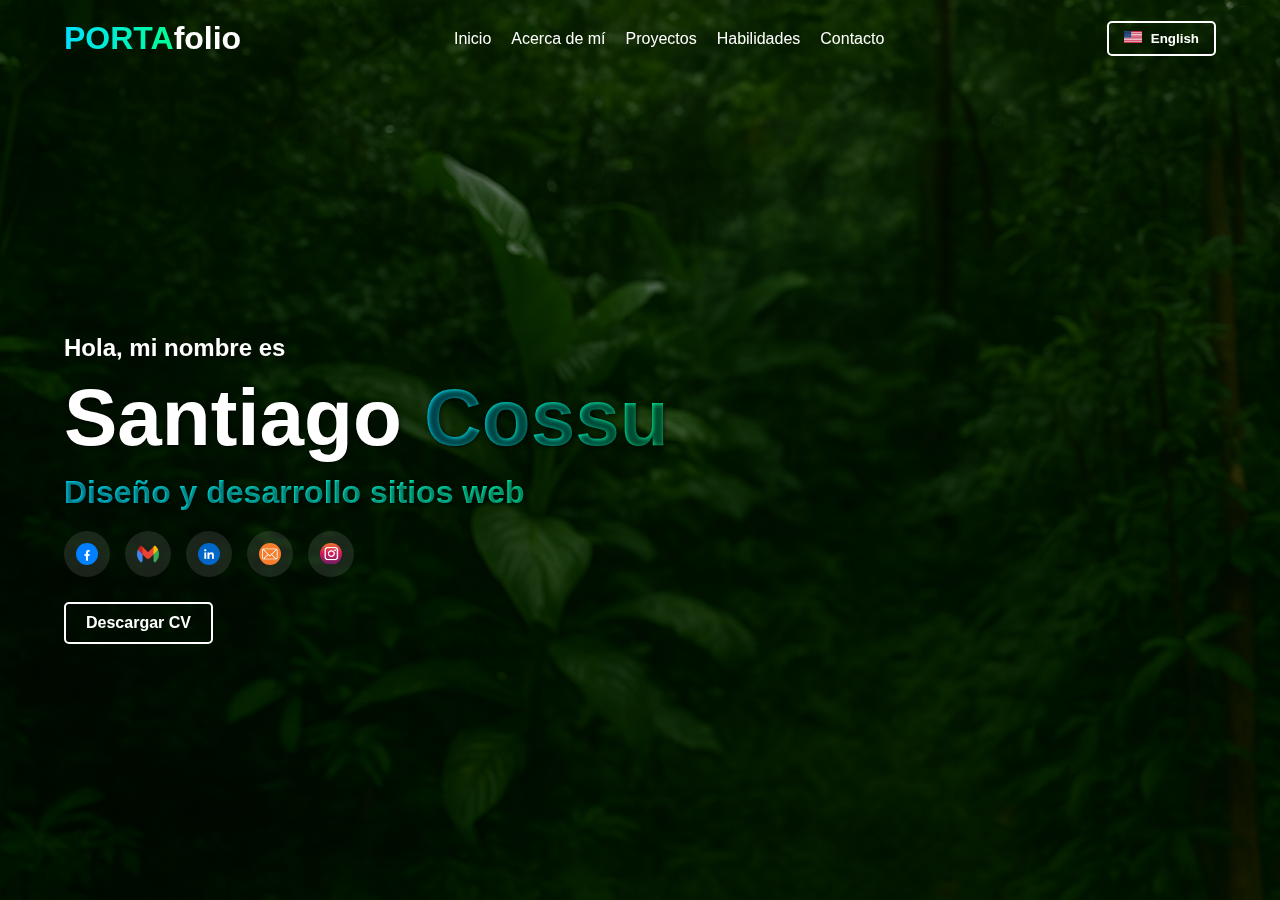
<file: index.html>
<!-- 
Copyright © 2025 Santiago Cossu (SantiagoF2-cyber)
This work is licensed under CC BY-NC-ND 4.0.
Do not copy, modify or use without permission.
Full license: https://creativecommons.org/licenses/by-nc-nd/4.0/
-->
<!DOCTYPE html>
<html lang="es">
  <head>
    <meta charset="UTF-8" />
    <meta name="viewport" content="width=device-width, initial-scale=1.0" />
    <meta name="description" content="Portafolio web de Santiago Cossu: diseño y desarrollo de sitios web modernos y responsivos.">
    <title>PORTAfolio</title>
    <link rel="icon" href="imagenes/1-favicon.png" type="image/png" />
    <link rel="icon" href="imagenes/LOGO.png" />
    <link rel="stylesheet" href="style.css" />
    <link
      rel="stylesheet"
      href="https://cdnjs.cloudflare.com/ajax/libs/font-awesome/6.5.0/css/all.min.css"
    />
    <script src="script.js" defer></script>
  </head>
  <body class="fondo">
    <div class="overlay-bg"></div>
    <header class="hero">
      <nav>
        <h2 class="logo"><span class="blue">PORTA</span>folio</h2>
        <ul>
          <li><a href="index.html">Inicio</a></li>
          <li><a href="acercademi.html">Acerca de mí</a></li>
          <li><a href="proyectos.html">Proyectos</a></li>
          <li><a href="habilidades.html">Habilidades</a></li>
          <li><a href="contacto.html">Contacto</a></li>
        </ul>
        <div class="top-buttons">
          <button class="idioma-btn" id="es-btn" style="display: none">
            <img
              src="imagenes/es.png"
              alt="Español"
              style="width: 18px; height: 12px; margin-right: 5px"
            />
            Español
          </button>
          <button class="idioma-btn" id="en-btn" style="display: none">
            <img
              src="imagenes/en.png"
              alt="English"
              style="width: 18px; height: 12px; margin-right: 5px"
            />
            English
          </button>
        </div>
      </nav>
      <div class="hero-content">
        <div class="text">
          <h4>Hola, mi nombre es</h4>
          <h1>Santiago <span class="blue">Cossu</span></h1>
          <h3>Diseño y desarrollo sitios web</h3>

          <div class="social">
            <a href="#"><img src="imagenes/facebook.png" alt="Facebook" /></a>
            <a href="#"><img src="imagenes/gmail.png" alt="Gmail" /></a>
            <a href="#"><img src="imagenes/linkedin.png" alt="LinkedIn" /></a>
            <a href="#"><img src="imagenes/correo.png" alt="Correo" /></a>
            <a href="#"><img src="imagenes/instagram.png" alt="Instagram" /></a>
          </div>
          <button class="btn">Descargar CV</button>
        </div>
      </div>
    </header>
  </body>
</html>
</file>
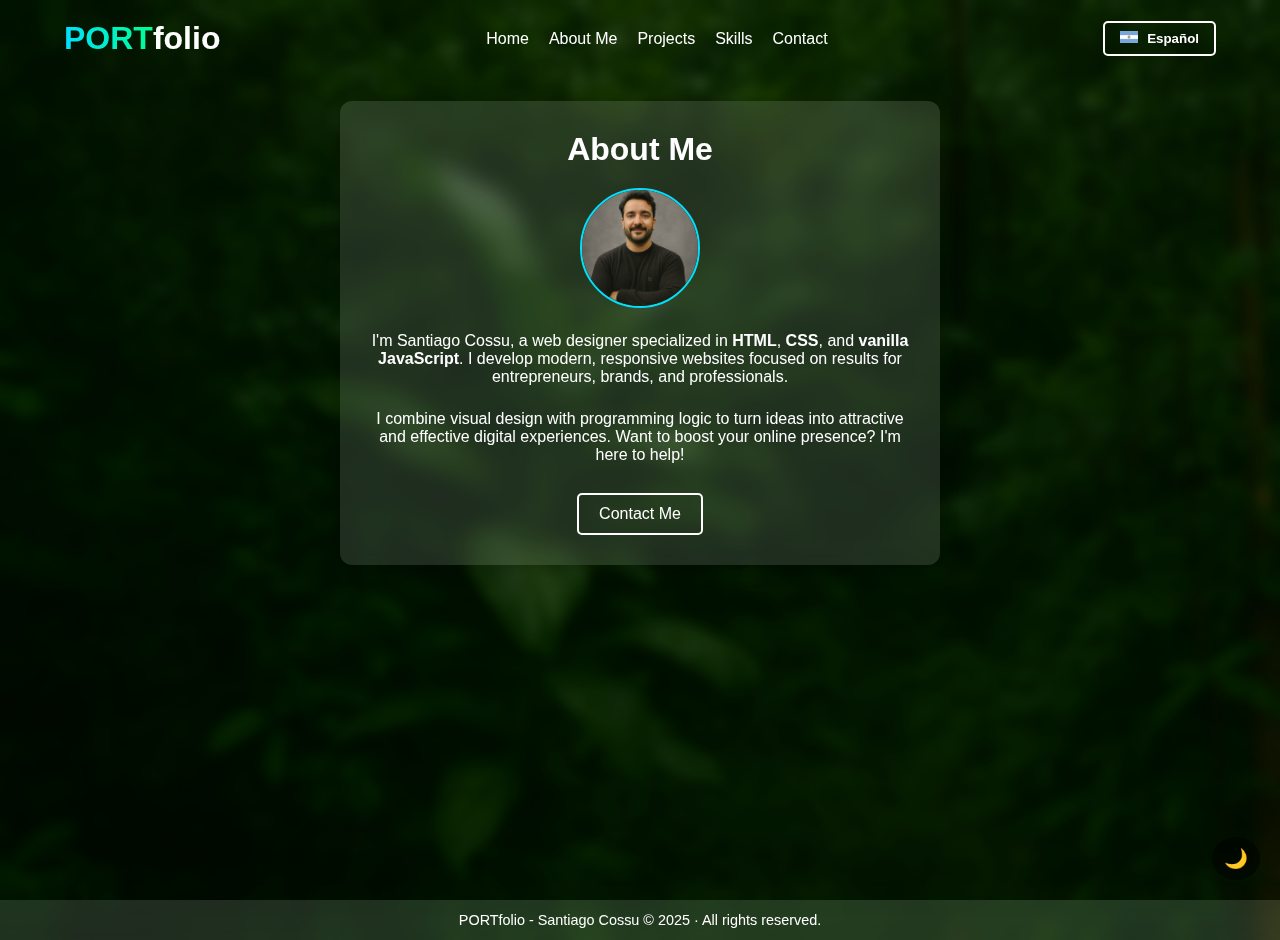
<file: aboutme-en.html>
<!-- 
Copyright © 2025 Santiago Cossu (SantiagoF2-cyber)
This work is licensed under CC BY-NC-ND 4.0.
Do not copy, modify or use without permission.
Full license: https://creativecommons.org/licenses/by-nc-nd/4.0/
-->
<!DOCTYPE html>
<html lang="en">
  <head>
    <meta charset="UTF-8" />
    <meta name="viewport" content="width=device-width, initial-scale=1.0" />
    <meta name="description" content="Portafolio web de Santiago Cossu: diseño y desarrollo de sitios web modernos y responsivos.">
    <title>About Me - PORTfolio</title>
    <link rel="icon" href="imagenes/1-favicon.png" type="image/png" />
    <link rel="icon" href="imagenes/LOGO.png" />
    <link rel="stylesheet" href="style.css" />
    <link
      rel="stylesheet"
      href="https://cdnjs.cloudflare.com/ajax/libs/font-awesome/6.5.0/css/all.min.css"
    />
    <script src="script.js" defer></script>
  </head>
  <body class="fondo">
    <div class="overlay-bg"></div>
    <div class="container">
      <nav>
        <h2 class="logo"><span class="blue">PORT</span>folio</h2>
        <ul>
          <li><a href="index-en.html">Home</a></li>
          <li><a href="aboutme-en.html">About Me</a></li>
          <li><a href="proyectos.html">Projects</a></li>
          <li><a href="habilidades.html">Skills</a></li>
          <li><a href="contacto.html">Contact</a></li>
        </ul>
        <div class="top-buttons">
          <button class="idioma-btn" id="es-btn" style="display: none">
            <img
              src="imagenes/es.png"
              alt="Español"
              style="width: 18px; height: 12px; margin-right: 5px"
            />
            Español
          </button>
          <button class="idioma-btn" id="en-btn" style="display: none">
            <img
              src="imagenes/en.png"
              alt="English"
              style="width: 18px; height: 12px; margin-right: 5px"
            />
            English
          </button>
          <button class="modo-oscuro-toggle">🌙</button>
        </div>
      </nav>

      <section class="seccion">
        <div class="perfil-card transparente">
          <h1>About Me</h1>

          <img
            src="imagenes/foto-perfil.png"
            alt="Santiago Cossu"
            class="perfil-img"
          />

          <p>
            I'm Santiago Cossu, a web designer specialized in
            <strong>HTML</strong>, <strong>CSS</strong>, and
            <strong>vanilla JavaScript</strong>. I develop modern, responsive
            websites focused on results for entrepreneurs, brands, and
            professionals.
          </p>

          <p>
            I combine visual design with programming logic to turn ideas into
            attractive and effective digital experiences. Want to boost your
            online presence? I'm here to help!
          </p>

          <a href="contacto.html" class="btn">Contact Me</a>
        </div>
      </section>
    </div>

    <footer class="footer">
      <p>PORTfolio - Santiago Cossu © 2025 · All rights reserved.</p>
    </footer>
  </body>
</html>
</file>
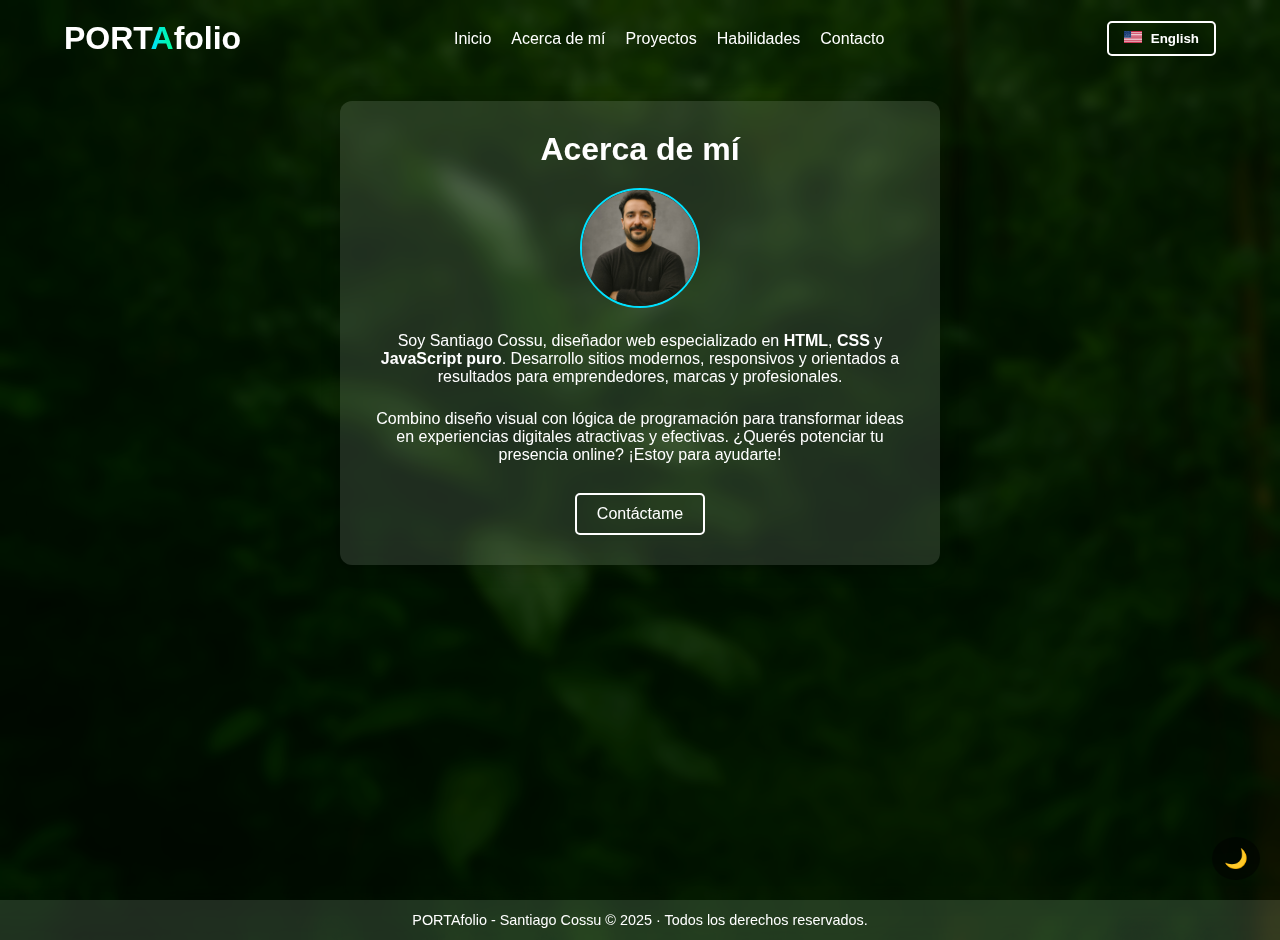
<file: acercademi.html>
<!-- 
Copyright © 2025 Santiago Cossu (SantiagoF2-cyber)
This work is licensed under CC BY-NC-ND 4.0.
Do not copy, modify or use without permission.
Full license: https://creativecommons.org/licenses/by-nc-nd/4.0/
-->
<!DOCTYPE html>
<html lang="es">
  <head>
    <meta charset="UTF-8" />
    <meta name="viewport" content="width=device-width, initial-scale=1.0" />
    <meta name="description" content="Portafolio web de Santiago Cossu: diseño y desarrollo de sitios web modernos y responsivos.">
    <title>Acerca de mí - PORTAfolio</title>
    <link rel="icon" href="imagenes/1-favicon.png" type="image/png" />
    <link rel="icon" href="imagenes/LOGO.png" />
    <link rel="stylesheet" href="style.css" />
    <link
      rel="stylesheet"
      href="https://cdnjs.cloudflare.com/ajax/libs/font-awesome/6.5.0/css/all.min.css"
    />
    <script src="script.js" defer></script>
  </head>
  <body class="fondo">
    <div class="overlay-bg"></div>
    <div class="container">
      <nav>
        <h2 class="logo">PORT<span class="blue">A</span>folio</h2>
        <ul>
          <li><a href="index.html">Inicio</a></li>
          <li><a href="acercademi.html">Acerca de mí</a></li>
          <li><a href="proyectos.html">Proyectos</a></li>
          <li><a href="habilidades.html">Habilidades</a></li>
          <li><a href="contacto.html">Contacto</a></li>
        </ul>
        <div class="top-buttons">
          <button class="idioma-btn" id="es-btn" style="display: none">
            <img
              src="imagenes/es.png"
              alt="Español"
              style="width: 18px; height: 12px; margin-right: 5px"
            />
            Español
          </button>
          <button class="idioma-btn" id="en-btn" style="display: none">
            <img
              src="imagenes/en.png"
              alt="English"
              style="width: 18px; height: 12px; margin-right: 5px"
            />
            English
          </button>
          <button class="modo-oscuro-toggle">🌙</button>
        </div>
      </nav>

      <section class="seccion">
        <div class="perfil-card transparente">
          <h1>Acerca de mí</h1>

          <img
            src="imagenes/foto-perfil.png"
            alt="Santiago Cossu"
            class="perfil-img"
          />

          <p>
            Soy Santiago Cossu, diseñador web especializado en
            <strong>HTML</strong>, <strong>CSS</strong> y
            <strong>JavaScript puro</strong>. Desarrollo sitios modernos,
            responsivos y orientados a resultados para emprendedores, marcas y
            profesionales.
          </p>

          <p>
            Combino diseño visual con lógica de programación para transformar
            ideas en experiencias digitales atractivas y efectivas. ¿Querés
            potenciar tu presencia online? ¡Estoy para ayudarte!
          </p>

          <a href="contacto.html" class="btn">Contáctame</a>
        </div>
      </section>
    </div>
    <footer class="footer">
      <p>
        PORTAfolio - Santiago Cossu &copy; 2025 · Todos los derechos reservados.
      </p>
    </footer>
  </body>
</html>
</file>
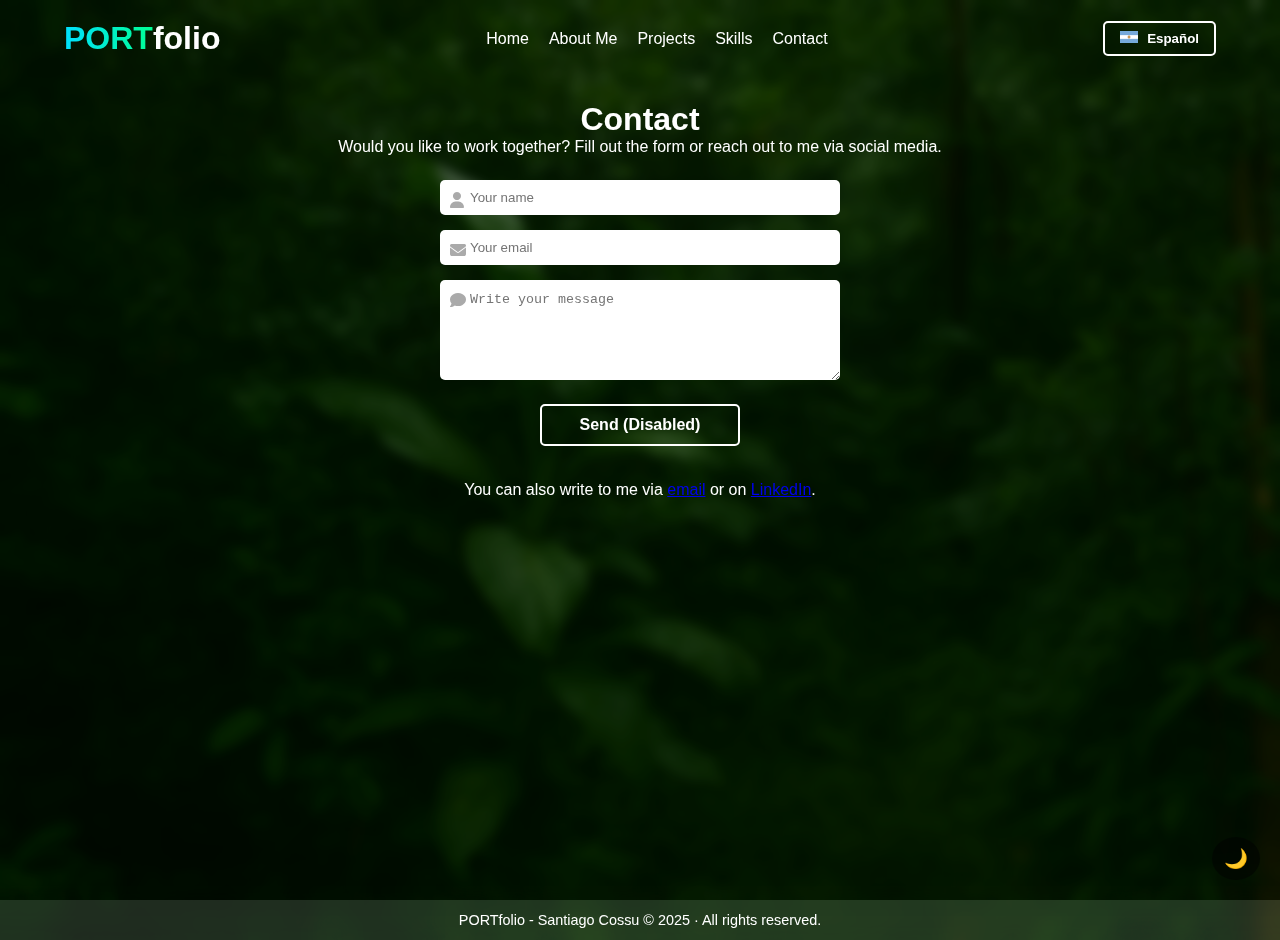
<file: contact-en.html>
<!-- 
Copyright © 2025 Santiago Cossu (SantiagoF2-cyber)
This work is licensed under CC BY-NC-ND 4.0.
Do not copy, modify or use without permission.
Full license: https://creativecommons.org/licenses/by-nc-nd/4.0/
-->
<!DOCTYPE html>
<html lang="en">
  <head>
    <meta charset="UTF-8" />
    <meta name="viewport" content="width=device-width, initial-scale=1.0" />
    <meta name="description" content="Portafolio web de Santiago Cossu: diseño y desarrollo de sitios web modernos y responsivos.">
    <title>Contact - PORTAfolio</title>
    <link rel="icon" href="imagenes/1-favicon.png" type="image/png" />
    <link rel="icon" href="imagenes/LOGO.png" />
    <link rel="stylesheet" href="style.css" />
    <link
      rel="stylesheet"
      href="https://cdnjs.cloudflare.com/ajax/libs/font-awesome/6.5.0/css/all.min.css"
    />
    <script src="script.js" defer></script>
  </head>
  <body class="fondo">
    <div class="overlay-bg"></div>
    <div class="container">
      <nav>
        <h2 class="logo"><span class="blue">PORT</span>folio</h2>
        <ul>
          <li><a href="index-en.html">Home</a></li>
          <li><a href="aboutme-en.html">About Me</a></li>
          <li><a href="projects-en.html">Projects</a></li>
          <li><a href="skills-en.html">Skills</a></li>
          <li><a href="contact-en.html">Contact</a></li>
        </ul>
        <div class="top-buttons">
          <!-- Language buttons -->
          <button class="idioma-btn" id="es-btn" style="display: none">
            <img
              src="imagenes/es.png"
              alt="Español"
              style="width: 18px; height: 12px; margin-right: 5px"
            />
            Español
          </button>
          <button class="idioma-btn" id="en-btn" style="display: none">
            <img
              src="imagenes/en.png"
              alt="English"
              style="width: 18px; height: 12px; margin-right: 5px"
            />
            English
          </button>
          <button class="modo-oscuro-toggle">🌙</button>
        </div>
      </nav>

      <section class="seccion">
        <h1>Contact</h1>
        <p>
          Would you like to work together? Fill out the form or reach out to me
          via social media.
        </p>

        <form id="formulario" action="#" method="POST">
          <div class="input-group">
            <i class="fas fa-user"></i>
            <input type="text" name="name" placeholder="Your name" required />
          </div>

          <div class="input-group">
            <i class="fas fa-envelope"></i>
            <input
              type="email"
              name="email"
              placeholder="Your email"
              required
            />
          </div>

          <div class="input-group">
            <i class="fas fa-comment"></i>
            <textarea
              name="message"
              placeholder="Write your message"
              required
            ></textarea>
          </div>

          <button type="submit" class="btn" disabled>Send (Disabled)</button>

          <p style="margin-top: 20px">
            You can also write to me via
            <a href="mailto:santiagocossu@gmail.com">email</a> or on
            <a href="https://linkedin.com/in/santiagocossu" target="_blank"
              >LinkedIn</a
            >.
          </p>
        </form>
      </section>
    </div>
    <footer class="footer">
      <p>PORTfolio - Santiago Cossu © 2025 · All rights reserved.</p>
    </footer>
  </body>
</html>
</file>
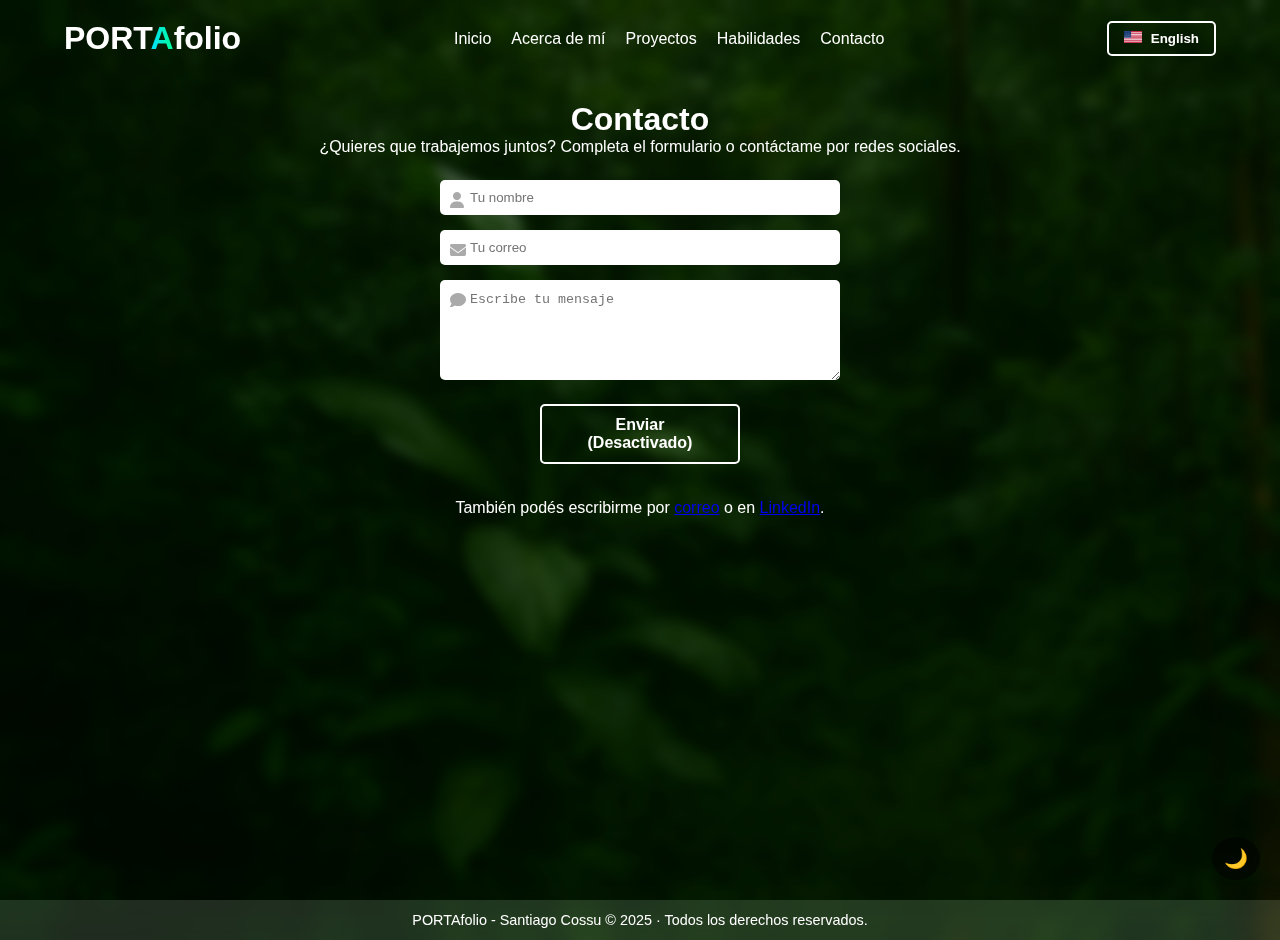
<file: contacto.html>
<!-- 
Copyright © 2025 Santiago Cossu (SantiagoF2-cyber)
This work is licensed under CC BY-NC-ND 4.0.
Do not copy, modify or use without permission.
Full license: https://creativecommons.org/licenses/by-nc-nd/4.0/
-->
<!DOCTYPE html>
<html lang="es">
  <head>
    <meta charset="UTF-8" />
    <meta name="viewport" content="width=device-width, initial-scale=1.0" />
    <meta name="description" content="Portafolio web de Santiago Cossu: diseño y desarrollo de sitios web modernos y responsivos.">
    <title>Contacto - PORTAfolio</title>
    <link rel="icon" href="imagenes/1-favicon.png" type="image/png" />
    <link rel="icon" href="imagenes/LOGO.png" />
    <link rel="stylesheet" href="style.css" />
    <link
      rel="stylesheet"
      href="https://cdnjs.cloudflare.com/ajax/libs/font-awesome/6.5.0/css/all.min.css"
    />
    <script src="script.js" defer></script>
  </head>
  <body class="fondo">
    <div class="overlay-bg"></div>
    <div class="container">
      <nav>
        <h2 class="logo">PORT<span class="blue">A</span>folio</h2>
        <ul>
          <li><a href="index.html">Inicio</a></li>
          <li><a href="acercademi.html">Acerca de mí</a></li>
          <li><a href="proyectos.html">Proyectos</a></li>
          <li><a href="habilidades.html">Habilidades</a></li>
          <li><a href="contacto.html">Contacto</a></li>
        </ul>
        <div class="top-buttons">
          <!-- Botones de idioma -->
          <button class="idioma-btn" id="es-btn" style="display: none">
            <img
              src="imagenes/es.png"
              alt="Español"
              style="width: 18px; height: 12px; margin-right: 5px"
            />
            Español
          </button>
          <button class="idioma-btn" id="en-btn" style="display: none">
            <img
              src="imagenes/en.png"
              alt="English"
              style="width: 18px; height: 12px; margin-right: 5px"
            />
            English
          </button>
          <button class="modo-oscuro-toggle">🌙</button>
        </div>
      </nav>

      <section class="seccion">
        <h1>Contacto</h1>
        <p>
          ¿Quieres que trabajemos juntos? Completa el formulario o contáctame
          por redes sociales.
        </p>

        <form id="formulario" action="#" method="POST">
          <div class="input-group">
            <i class="fas fa-user"></i>
            <input type="text" name="name" placeholder="Tu nombre" required />
          </div>

          <div class="input-group">
            <i class="fas fa-envelope"></i>
            <input type="email" name="email" placeholder="Tu correo" required />
          </div>

          <div class="input-group">
            <i class="fas fa-comment"></i>
            <textarea
              name="message"
              placeholder="Escribe tu mensaje"
              required
            ></textarea>
          </div>

          <button type="submit" class="btn" disabled>
            Enviar (Desactivado)
          </button>

          <p style="margin-top: 20px">
            También podés escribirme por
            <a href="mailto:santiagocossu@gmail.com">correo</a> o en
            <a href="https://linkedin.com/in/santiagocossu" target="_blank"
              >LinkedIn</a
            >.
          </p>
        </form>
      </section>
    </div>
    <footer class="footer">
      <p>
        PORTAfolio - Santiago Cossu &copy; 2025 · Todos los derechos reservados.
      </p>
    </footer>
  </body>
</html>
</file>
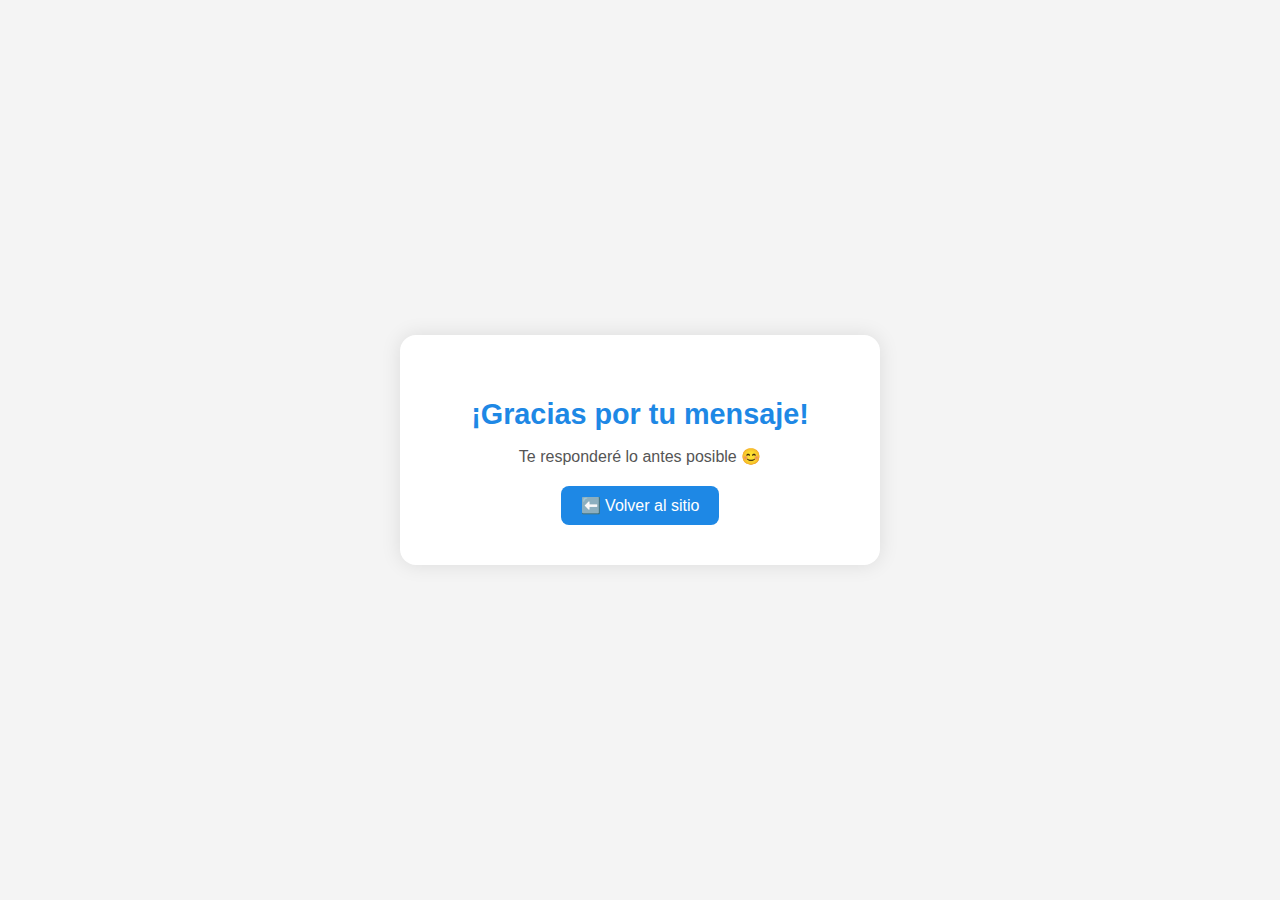
<file: gracias.html>
<!-- 
Copyright © 2025 Santiago Cossu (SantiagoF2-cyber)
This work is licensed under CC BY-NC-ND 4.0.
Do not copy, modify or use without permission.
Full license: https://creativecommons.org/licenses/by-nc-nd/4.0/
-->
<!DOCTYPE html>
<html lang="es">
  <head>
    <meta charset="UTF-8" />
    <meta name="viewport" content="width=device-width, initial-scale=1.0" />
    <meta name="description" content="Portafolio web de Santiago Cossu: diseño y desarrollo de sitios web modernos y responsivos.">
    <title>Mensaje enviado</title>
    <link rel="icon" href="imagenes/1-favicon.png" type="image/png" />
    <style>
      body {
        font-family: "Rubik", sans-serif;
        background-color: #f4f4f4;
        display: flex;
        justify-content: center;
        align-items: center;
        height: 100vh;
        margin: 0;
      }

      .gracias-box {
        background-color: #ffffff;
        padding: 40px 30px;
        border-radius: 16px;
        box-shadow: 0 0 20px rgba(0, 0, 0, 0.1);
        text-align: center;
        max-width: 420px;
        width: 90%;
      }

      .gracias-box h2 {
        color: #1e88e5;
        font-size: 1.8rem;
        margin-bottom: 10px;
      }

      .gracias-box p {
        color: #555;
        font-size: 1rem;
        margin-bottom: 20px;
      }

      .gracias-box a {
        display: inline-block;
        padding: 10px 20px;
        background-color: #1e88e5;
        color: white;
        text-decoration: none;
        border-radius: 8px;
        font-weight: 500;
        transition: background-color 0.3s ease;
      }

      .gracias-box a:hover {
        background-color: #1565c0;
      }
    </style>
  </head>
  <body>
    <div class="gracias-box">
      <h2>¡Gracias por tu mensaje!</h2>
      <p>Te responderé lo antes posible 😊</p>
      <a href="index.html">⬅️ Volver al sitio</a>
    </div>
  </body>
</html>
</file>
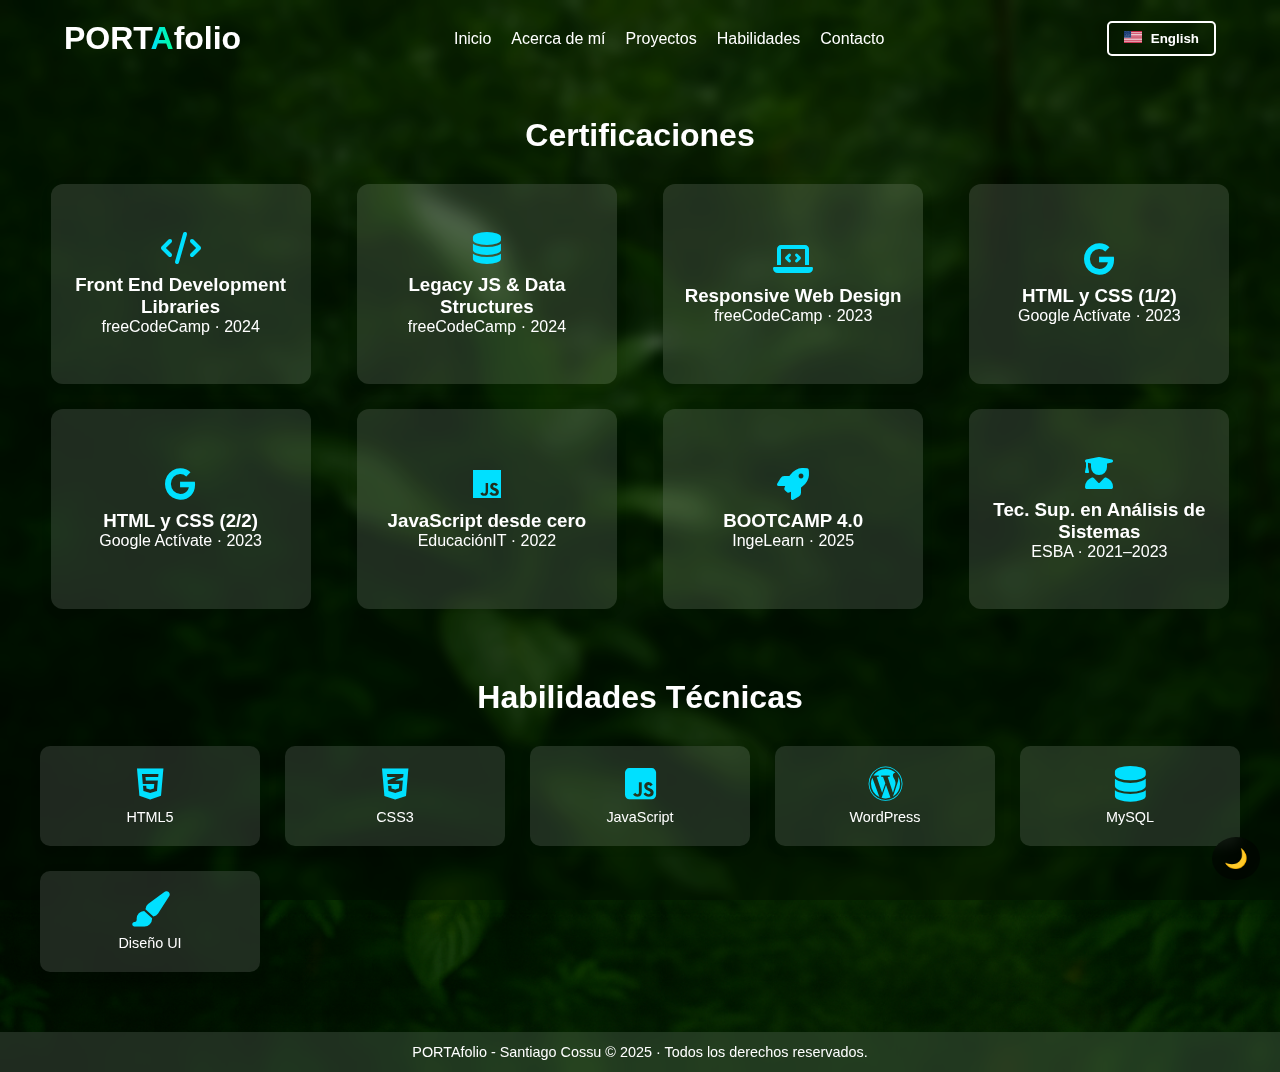
<file: habilidades.html>
<!-- 
Copyright © 2025 Santiago Cossu (SantiagoF2-cyber)
This work is licensed under CC BY-NC-ND 4.0.
Do not copy, modify or use without permission.
Full license: https://creativecommons.org/licenses/by-nc-nd/4.0/
-->
<!DOCTYPE html>
<html lang="es">
  <head>
    <meta charset="UTF-8" />
    <meta name="viewport" content="width=device-width, initial-scale=1.0" />
    <meta name="description" content="Portafolio web de Santiago Cossu: diseño y desarrollo de sitios web modernos y responsivos.">
    <title>Habilidades y Certificaciones - PORTAfolio</title>
    <link rel="icon" href="imagenes/1-favicon.png" type="image/png" />
    <link rel="icon" href="imagenes/LOGO.png" />
    <link rel="stylesheet" href="style.css" />
    <link
      rel="stylesheet"
      href="https://cdnjs.cloudflare.com/ajax/libs/font-awesome/6.5.0/css/all.min.css"
    />
    <script src="script.js" defer></script>
  </head>
  <body class="fondo">
    <div class="overlay-bg"></div>
    <div class="container">
      <nav>
        <h2 class="logo">PORT<span class="blue">A</span>folio</h2>
        <ul>
          <li><a href="index.html">Inicio</a></li>
          <li><a href="acercademi.html">Acerca de mí</a></li>
          <li><a href="proyectos.html">Proyectos</a></li>
          <li><a href="habilidades.html">Habilidades</a></li>
          <li><a href="contacto.html">Contacto</a></li>
        </ul>
        <div class="top-buttons">
          <!-- Botones de idioma -->
          <button class="idioma-btn" id="es-btn" style="display: none">
            <img
              src="imagenes/es.png"
              alt="Español"
              style="width: 18px; height: 12px; margin-right: 5px"
            />
            Español
          </button>
          <button class="idioma-btn" id="en-btn" style="display: none">
            <img
              src="imagenes/en.png"
              alt="English"
              style="width: 18px; height: 12px; margin-right: 5px"
            />
            English
          </button>
          <button class="modo-oscuro-toggle">🌙</button>
        </div>
      </nav>

      <section id="certificaciones">
        <h2>Certificaciones</h2>
        <div class="certificaciones-contenedor">
          <div class="cert-card">
            <i
              class="fas fa-code"
              title="Front End Libraries · freeCodeCamp"
            ></i>
            <h3>Front End Development Libraries</h3>
            <p>freeCodeCamp · 2024</p>
          </div>

          <div class="cert-card transparente">
            <i
              class="fas fa-database"
              title="Estructuras de datos · freeCodeCamp"
            ></i>
            <h3>Legacy JS & Data Structures</h3>
            <p>freeCodeCamp · 2024</p>
          </div>

          <div class="cert-card transparente">
            <i
              class="fas fa-laptop-code"
              title="Responsive Design · freeCodeCamp"
            ></i>
            <h3>Responsive Web Design</h3>
            <p>freeCodeCamp · 2023</p>
          </div>

          <div class="cert-card transparente">
            <i class="fab fa-google" title="Curso de HTML y CSS · Google"></i>
            <h3>HTML y CSS (1/2)</h3>
            <p>Google Actívate · 2023</p>
          </div>

          <div class="cert-card transparente">
            <i class="fab fa-google" title="HTML y CSS finalizado · Google"></i>
            <h3>HTML y CSS (2/2)</h3>
            <p>Google Actívate · 2023</p>
          </div>

          <div class="cert-card transparente">
            <i class="fab fa-js" title="Curso de JavaScript · EducaciónIT"></i>
            <h3>JavaScript desde cero</h3>
            <p>EducaciónIT · 2022</p>
          </div>

          <div class="cert-card transparente">
            <i class="fas fa-rocket" title="Bootcamp 4.0 IngeLearn"></i>
            <h3>BOOTCAMP 4.0</h3>
            <p>IngeLearn · 2025</p>
          </div>

          <div class="cert-card transparente">
            <i
              class="fas fa-user-graduate"
              title="Tecnicatura en Sistemas · ESBA"
            ></i>
            <h3>Tec. Sup. en Análisis de Sistemas</h3>
            <p>ESBA · 2021–2023</p>
          </div>
        </div>
      </section>

      <section id="habilidades">
        <h2>Habilidades Técnicas</h2>
        <div class="habilidades-grid">
          <div class="habilidad transparente">
            <i class="fab fa-html5"></i>
            <span>HTML5</span>
          </div>
          <div class="habilidad transparente">
            <i class="fab fa-css3-alt"></i>
            <span>CSS3</span>
          </div>
          <div class="habilidad transparente">
            <i class="fab fa-js-square"></i>
            <span>JavaScript</span>
          </div>
          <div class="habilidad transparente">
            <i class="fab fa-wordpress"></i>
            <span>WordPress</span>
          </div>
          <div class="habilidad transparente">
            <i class="fas fa-database"></i>
            <span>MySQL</span>
          </div>
          <div class="habilidad transparente">
            <i class="fas fa-paint-brush"></i>
            <span>Diseño UI</span>
          </div>
        </div>
      </section>
    </div>
    <footer class="footer">
      <p>
        PORTAfolio - Santiago Cossu &copy; 2025 · Todos los derechos reservados.
      </p>
    </footer>
  </body>
</html>
</file>
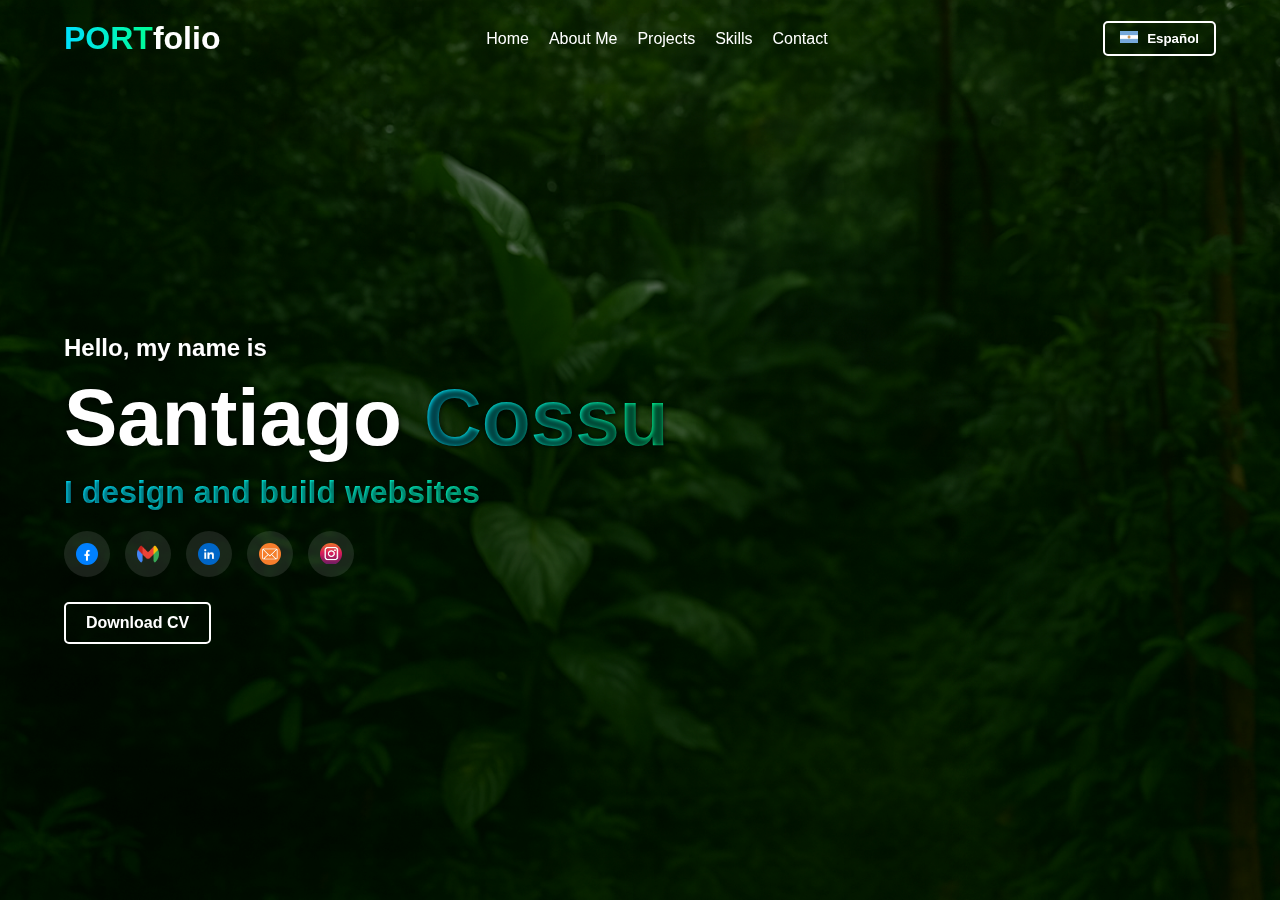
<file: index-en.html>
<!-- 
Copyright © 2025 Santiago Cossu (SantiagoF2-cyber)
This work is licensed under CC BY-NC-ND 4.0.
Do not copy, modify or use without permission.
Full license: https://creativecommons.org/licenses/by-nc-nd/4.0/
-->
<!DOCTYPE html>
<html lang="en">
  <head>
    <meta charset="UTF-8" />
    <meta name="viewport" content="width=device-width, initial-scale=1.0" />
    <meta name="description" content="Portafolio web de Santiago Cossu: diseño y desarrollo de sitios web modernos y responsivos.">
    <title>PORTfolio</title>
    <link rel="icon" href="imagenes/1-favicon.png" type="image/png" />
    <link rel="icon" href="imagenes/LOGO.png" />
    <link rel="stylesheet" href="style.css" />
    <link
      rel="stylesheet"
      href="https://cdnjs.cloudflare.com/ajax/libs/font-awesome/6.5.0/css/all.min.css"
    />
    <script src="script.js" defer></script>
  </head>
  <body class="fondo">
    <div class="overlay-bg"></div>
    <header class="hero">
      <nav>
        <h2 class="logo"><span class="blue">PORT</span>folio</h2>
        <ul>
          <li><a href="index-en.html">Home</a></li>
          <li><a href="acercademi.html">About Me</a></li>
          <li><a href="proyectos.html">Projects</a></li>
          <li><a href="habilidades.html">Skills</a></li>
          <li><a href="contacto.html">Contact</a></li>
        </ul>
        <div class="top-buttons">
          <button class="idioma-btn" id="es-btn" style="display: none">
            <img
              src="imagenes/es.png"
              alt="Español"
              style="width: 18px; height: 12px; margin-right: 5px"
            />
            Español
          </button>
          <button class="idioma-btn" id="en-btn" style="display: none">
            <img
              src="imagenes/en.png"
              alt="English"
              style="width: 18px; height: 12px; margin-right: 5px"
            />
            English
          </button>
        </div>
      </nav>

      <div class="hero-content">
        <div class="text">
          <h4>Hello, my name is</h4>
          <h1>Santiago <span class="blue">Cossu</span></h1>
          <h3>I design and build websites</h3>

          <div class="social">
            <a href="#"><img src="imagenes/facebook.png" alt="Facebook" /></a>
            <a href="#"><img src="imagenes/gmail.png" alt="Gmail" /></a>
            <a href="#"><img src="imagenes/linkedin.png" alt="LinkedIn" /></a>
            <a href="#"><img src="imagenes/correo.png" alt="Email" /></a>
            <a href="#"><img src="imagenes/instagram.png" alt="Instagram" /></a>
          </div>
          <button class="btn">Download CV</button>
        </div>
      </div>
    </header>
  </body>
</html>
</file>
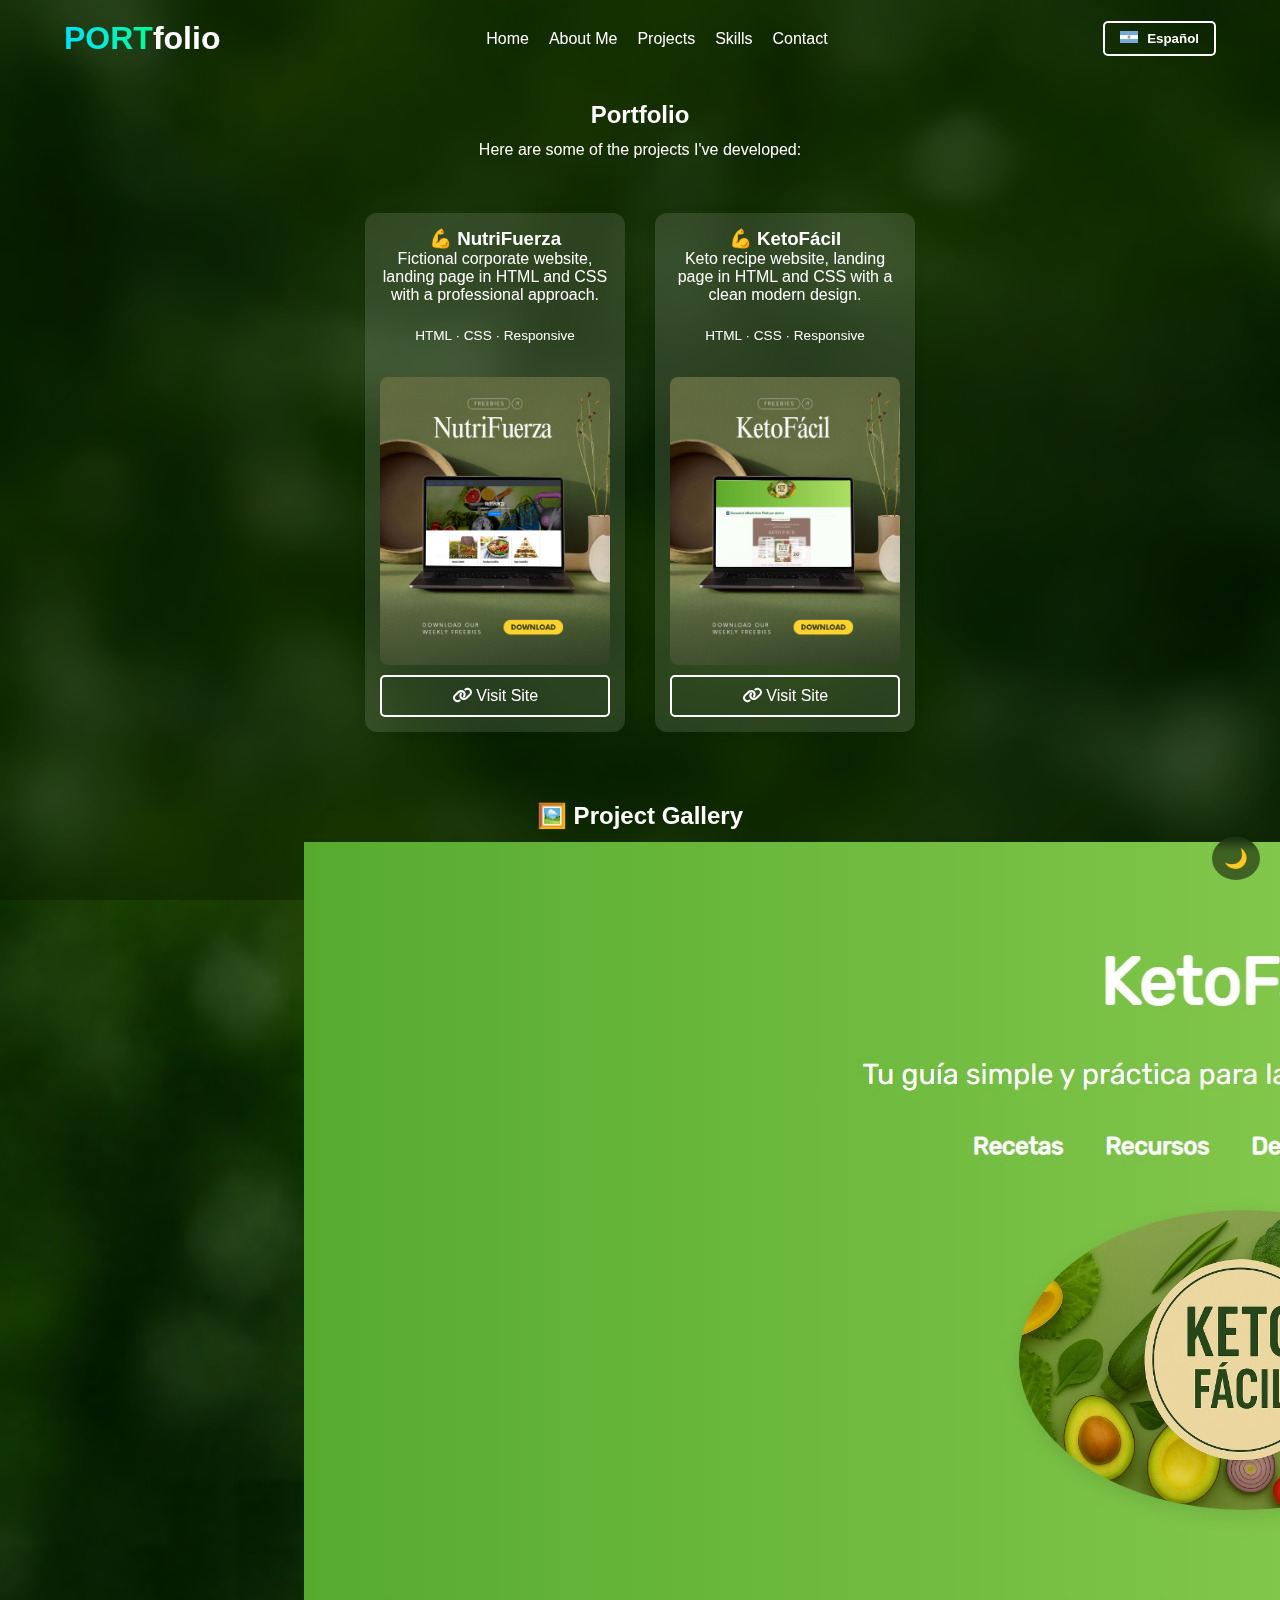
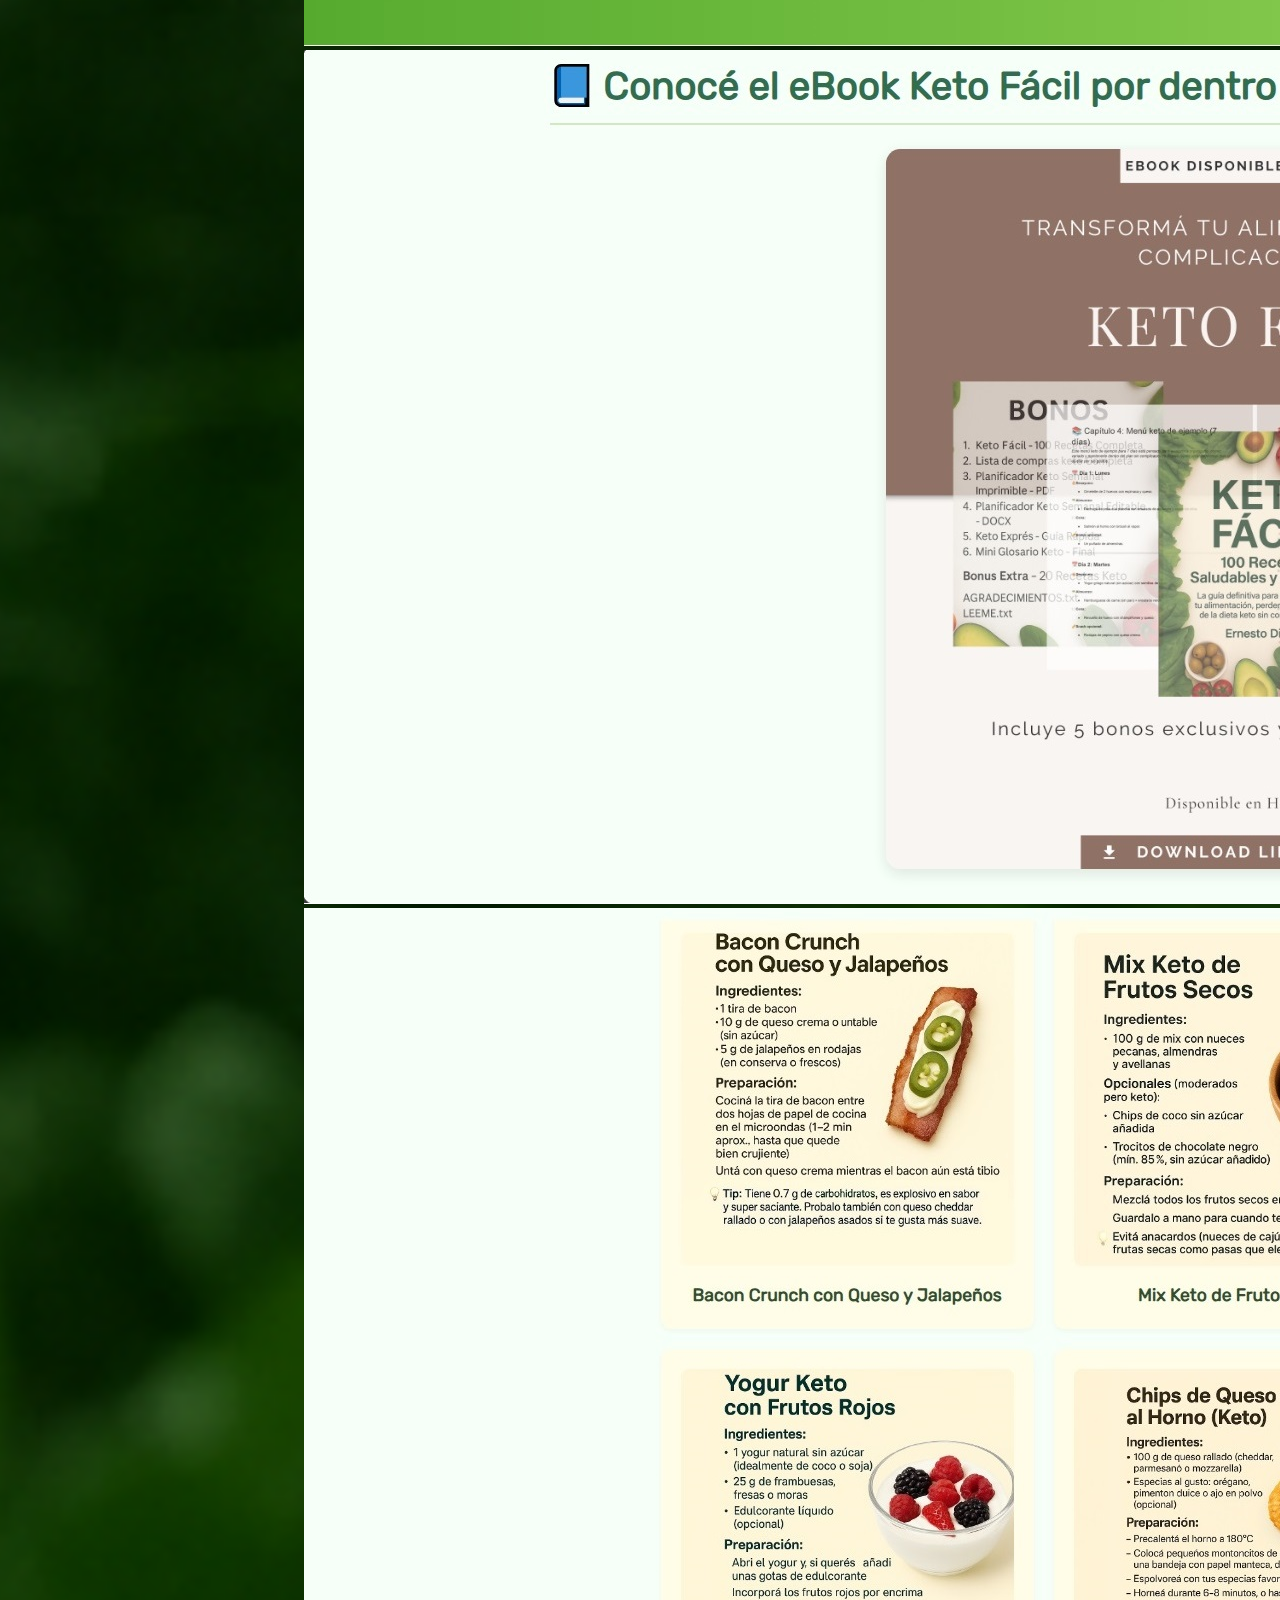
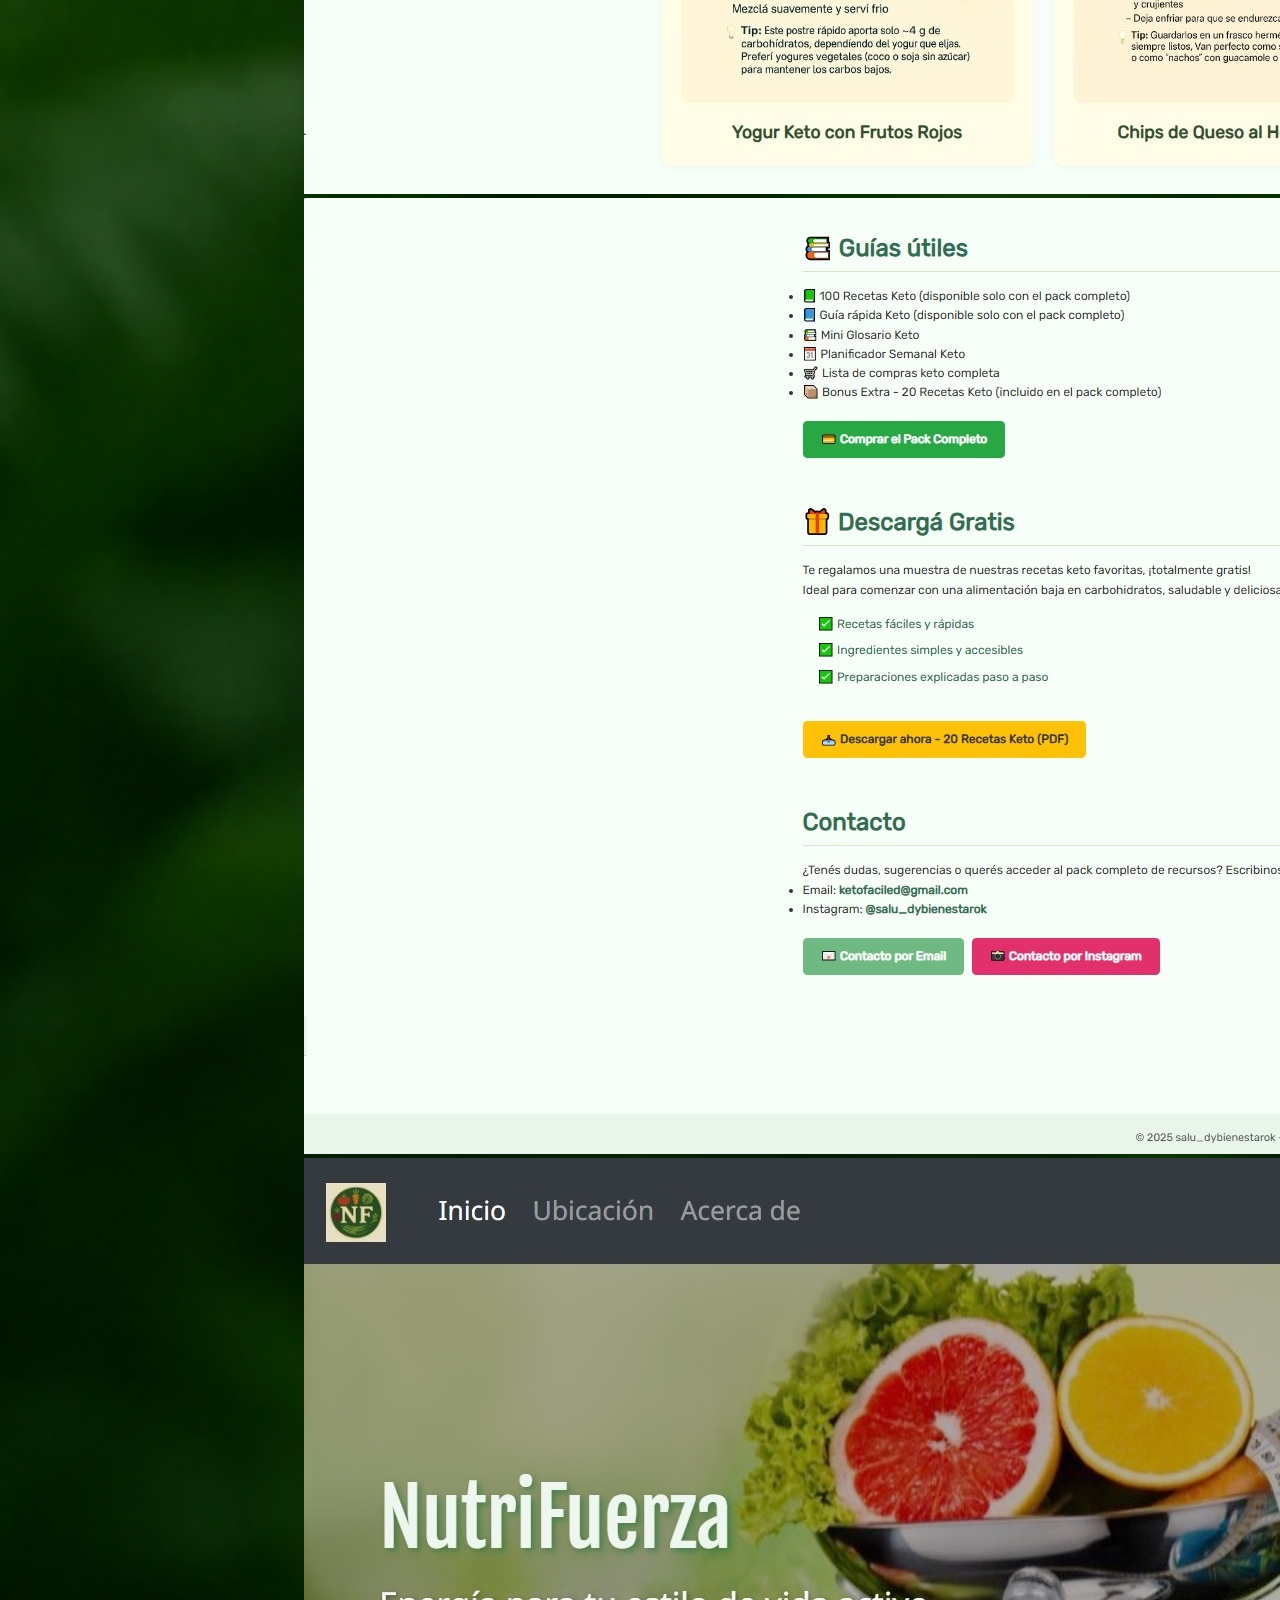
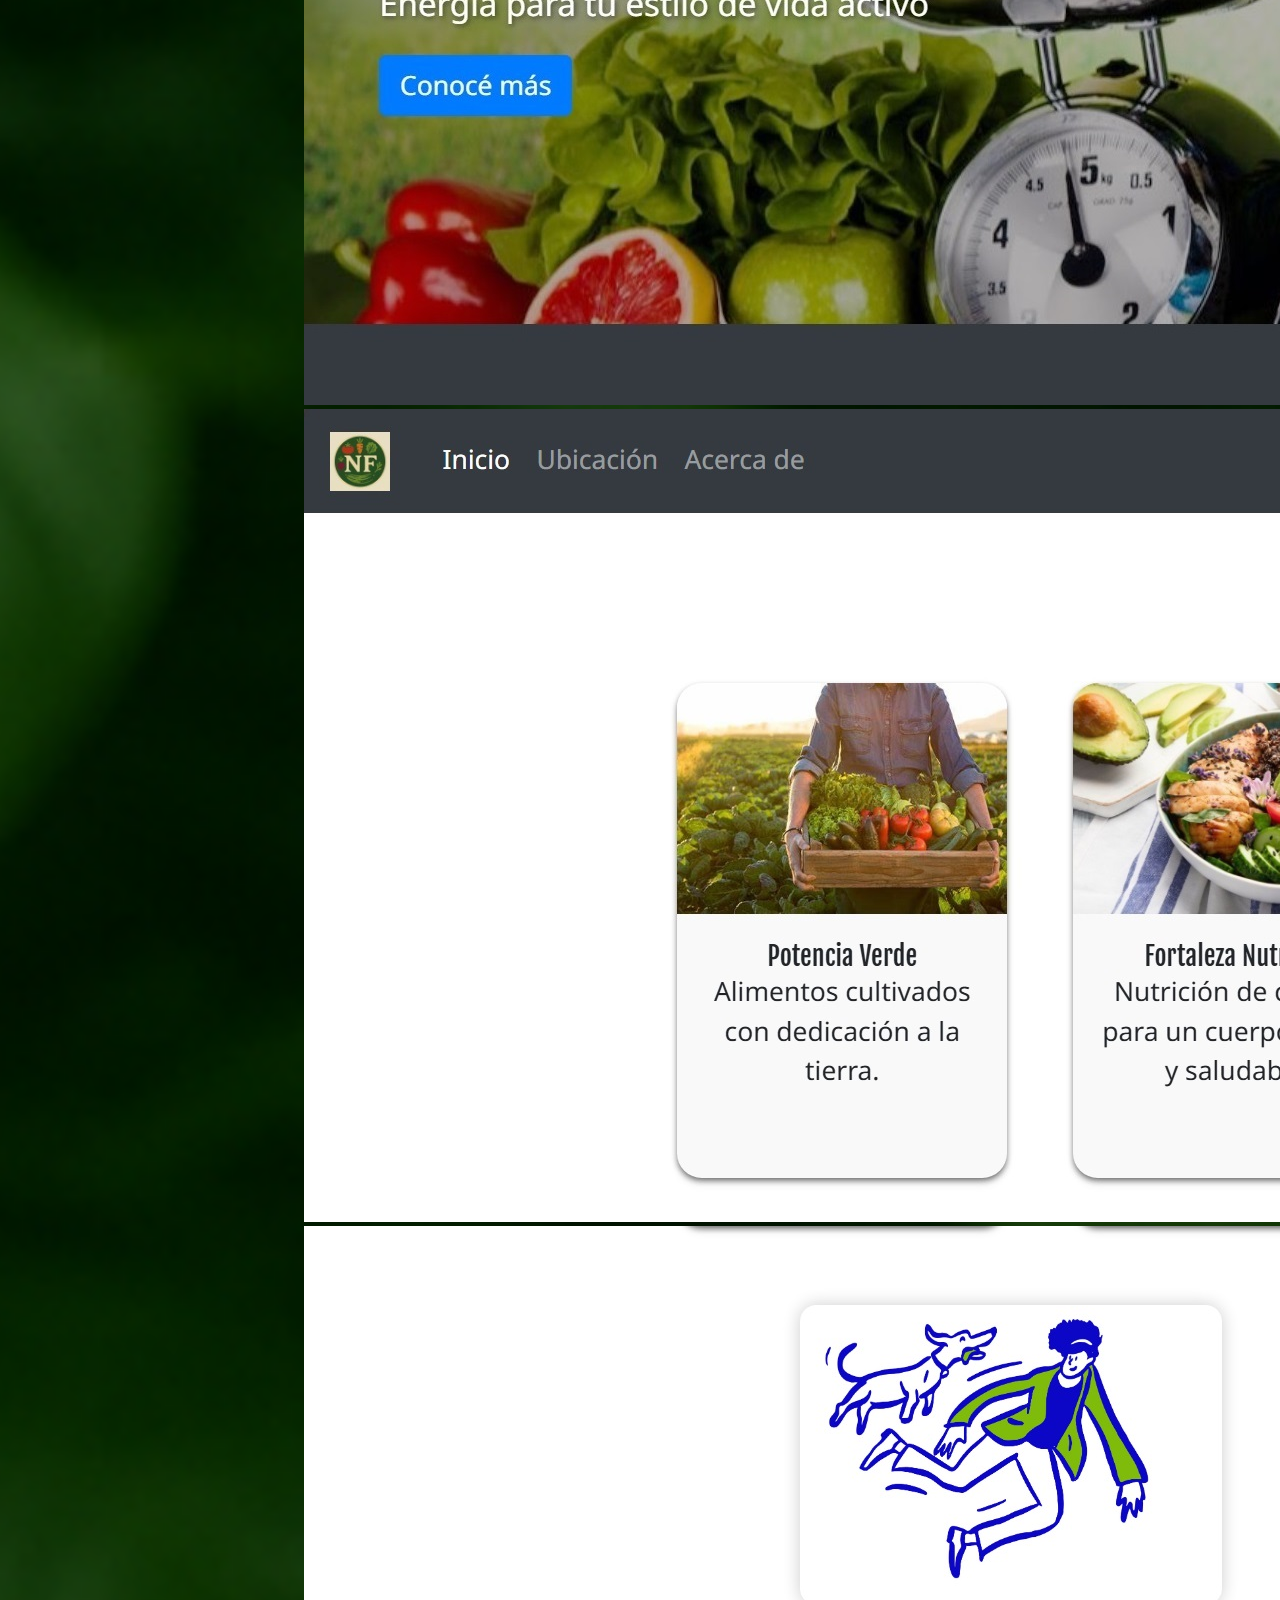
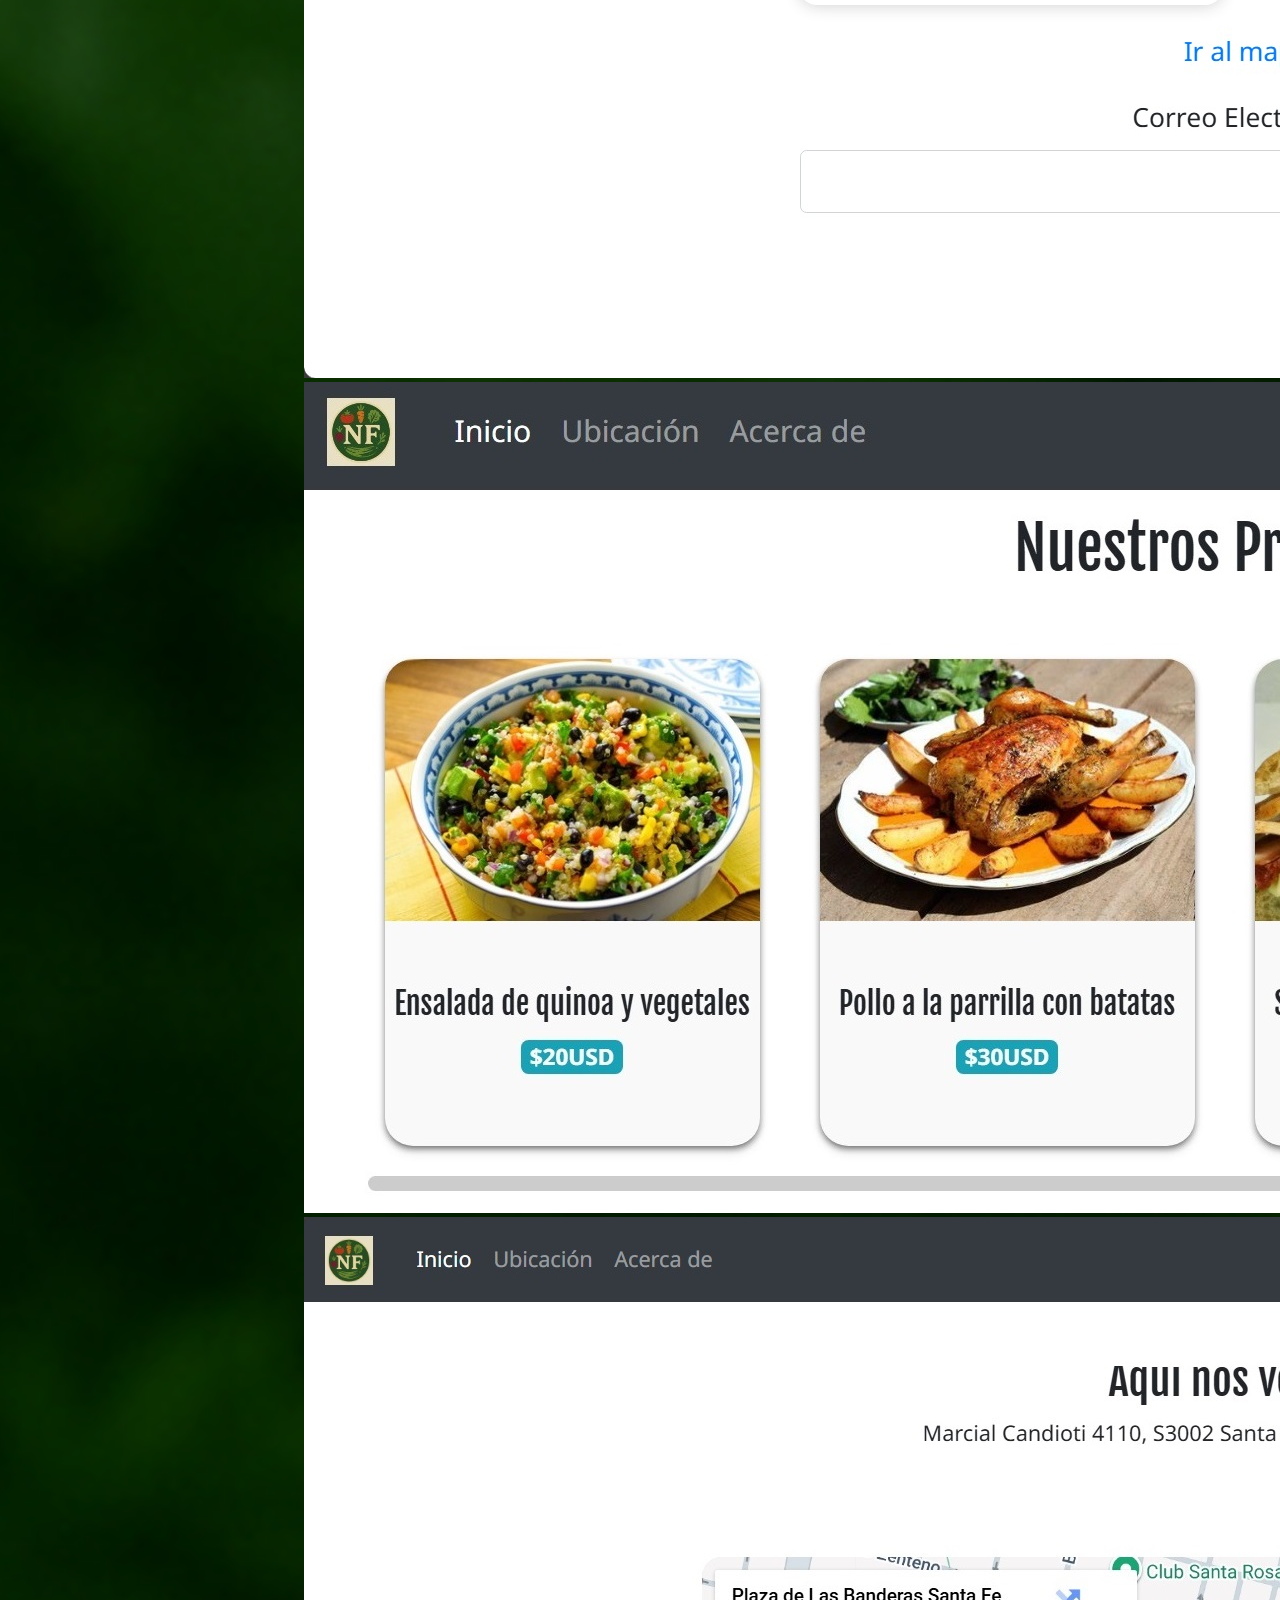
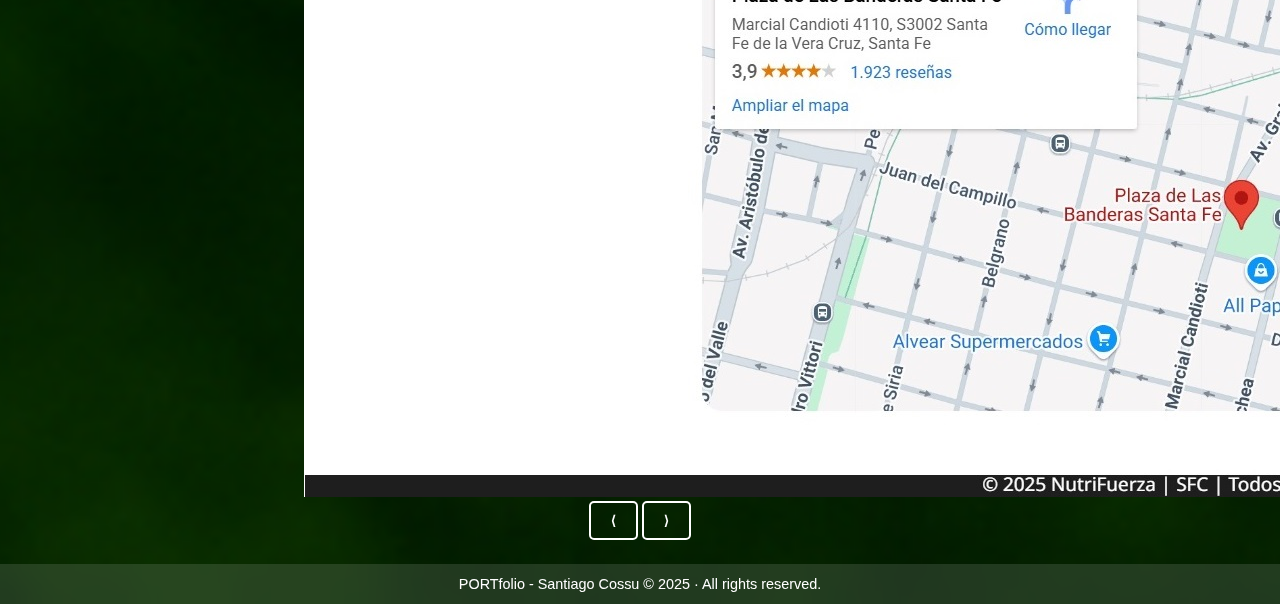
<file: projects-en.html>
<!-- 
Copyright © 2025 Santiago Cossu (SantiagoF2-cyber)
This work is licensed under CC BY-NC-ND 4.0.
Do not copy, modify or use without permission.
Full license: https://creativecommons.org/licenses/by-nc-nd/4.0/
-->
<!DOCTYPE html>
<html lang="en">
  <head>
    <meta charset="UTF-8" />
    <meta name="viewport" content="width=device-width, initial-scale=1.0" />
    <meta name="description" content="Portafolio web de Santiago Cossu: diseño y desarrollo de sitios web modernos y responsivos.">
    <title>Projects - PORTfolio</title>
    <link rel="icon" href="imagenes/1-favicon.png" type="image/png" />
    <link rel="icon" href="imagenes/LOGO.png" />
    <link rel="stylesheet" href="style.css" />
    <link
      rel="stylesheet"
      href="https://cdnjs.cloudflare.com/ajax/libs/font-awesome/6.5.0/css/all.min.css"
    />
    <script src="script.js" defer></script>
  </head>
  <body class="fondo">
    <div class="overlay-bg"></div>
    <div class="container">
      <nav>
        <h2 class="logo"><span class="blue">PORT</span>folio</h2>
        <ul>
          <li><a href="index-en.html">Home</a></li>
          <li><a href="aboutme-en.html">About Me</a></li>
          <li><a href="projects-en.html">Projects</a></li>
          <li><a href="habilidades.html">Skills</a></li>
          <li><a href="contacto.html">Contact</a></li>
        </ul>
        <div class="top-buttons">
          <!-- Language buttons -->
          <button class="idioma-btn" id="es-btn" style="display: none">
            <img
              src="imagenes/es.png"
              alt="Español"
              style="width: 18px; height: 12px; margin-right: 5px"
            />
            Español
          </button>
          <button class="idioma-btn" id="en-btn" style="display: none">
            <img
              src="imagenes/en.png"
              alt="English"
              style="width: 18px; height: 12px; margin-right: 5px"
            />
            English
          </button>
          <button class="modo-oscuro-toggle">🌙</button>
        </div>
      </nav>

      <section class="seccion">
        <h2>Portfolio</h2>
        <p>Here are some of the projects I've developed:</p>

        <div class="portfolio-flex">
          <div class="project transparente">
            <h3>💪 NutriFuerza</h3>
            <p>
              Fictional corporate website, landing page in HTML and CSS with a
              professional approach.
            </p>
            <p class="tags">HTML · CSS · Responsive</p>
            <img src="imagenes/5-nutrifuerza.jpg" alt="NutriFuerza" />
            <a
              href="https://sfc2025.github.io/NutriFuerza"
              target="_blank"
              class="btn"
            >
              <i class="fas fa-link"></i> Visit Site
            </a>
          </div>

          <div class="project transparente">
            <h3>💪 KetoFácil</h3>
            <p>
              Keto recipe website, landing page in HTML and CSS with a clean
              modern design.
            </p>
            <p class="tags">HTML · CSS · Responsive</p>
            <img src="imagenes/6-ketofacil.jpg" alt="KetoFácil" />
            <a
              href="https://sfc2025.github.io/ketoFacil"
              target="_blank"
              class="btn"
            >
              <i class="fas fa-link"></i> Visit Site
            </a>
          </div>
        </div>

        <h2 style="margin-top: 40px">🖼️ Project Gallery</h2>
        <div class="slider">
          <!-- KetoFácil -->
          <div class="slide active">
            <img src="imagenes/7-ketofacil-1.jpg" alt="KetoFácil Home" />
          </div>
          <div class="slide">
            <img src="imagenes/8-ketofacil-2.jpg" alt="Products" />
          </div>
          <div class="slide">
            <img src="imagenes/9-ketofacil-3.jpg" alt="Detail" />
          </div>
          <div class="slide">
            <img src="imagenes/10-ketofacil-4.jpg" alt="Ebook" />
          </div>

          <!-- NutriFuerza -->
          <div class="slide">
            <img src="imagenes/11-nutrifuerza-1.jpg" alt="NutriFuerza Home" />
          </div>
          <div class="slide">
            <img
              src="imagenes/13-nutrifuerza-2.jpg"
              alt="NutriFuerza Section 1"
            />
          </div>
          <div class="slide">
            <img
              src="imagenes/14-nutrifuerza-3.jpg"
              alt="NutriFuerza Section 2"
            />
          </div>
          <div class="slide">
            <img
              src="imagenes/15-nutrifuerza-4.jpg"
              alt="NutriFuerza Services"
            />
          </div>
          <div class="slide">
            <img src="imagenes/16-nutrifuerza-5.jpg" alt="NutriFuerza Footer" />
          </div>
        </div>

        <div class="slider-controls">
          <button id="prev">⟨</button>
          <button id="next">⟩</button>
        </div>
      </section>

      <footer class="footer">
        <p>PORTfolio - Santiago Cossu © 2025 · All rights reserved.</p>
      </footer>
    </div>
  </body>
</html>
</file>
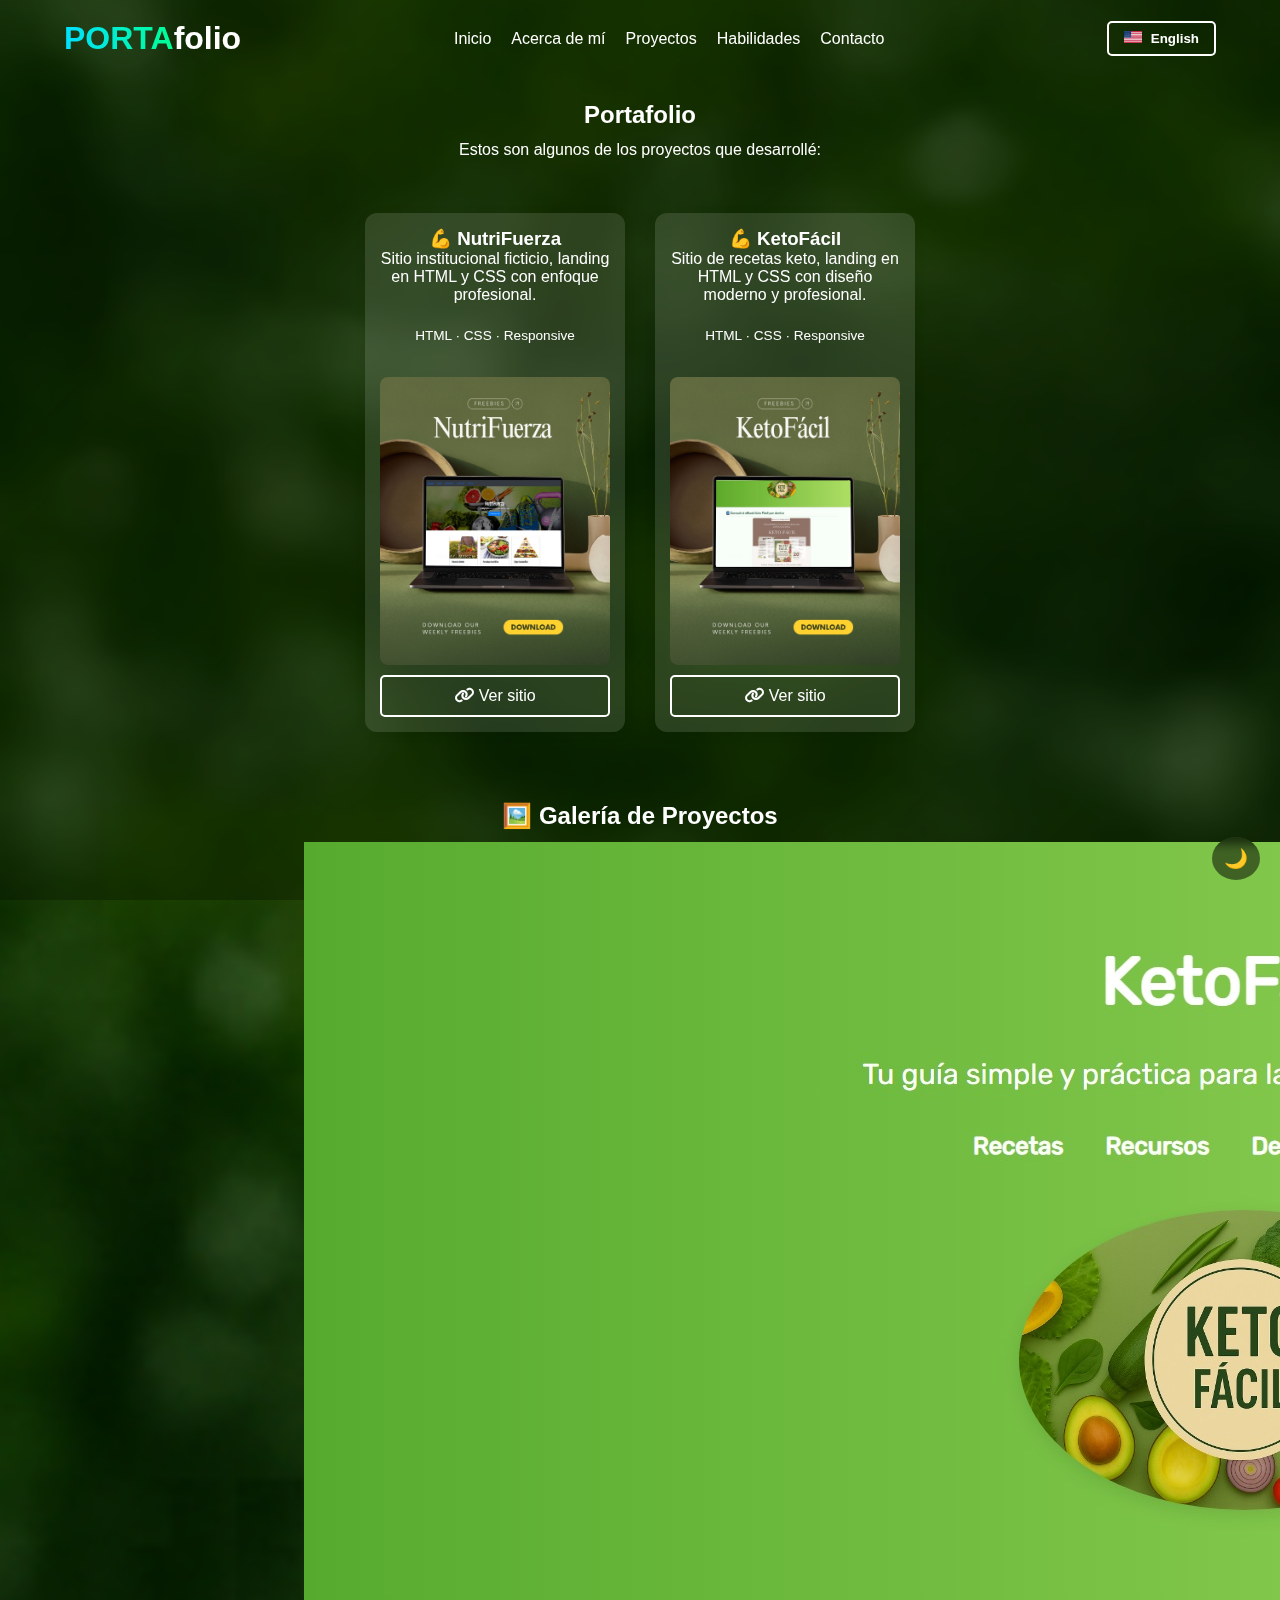
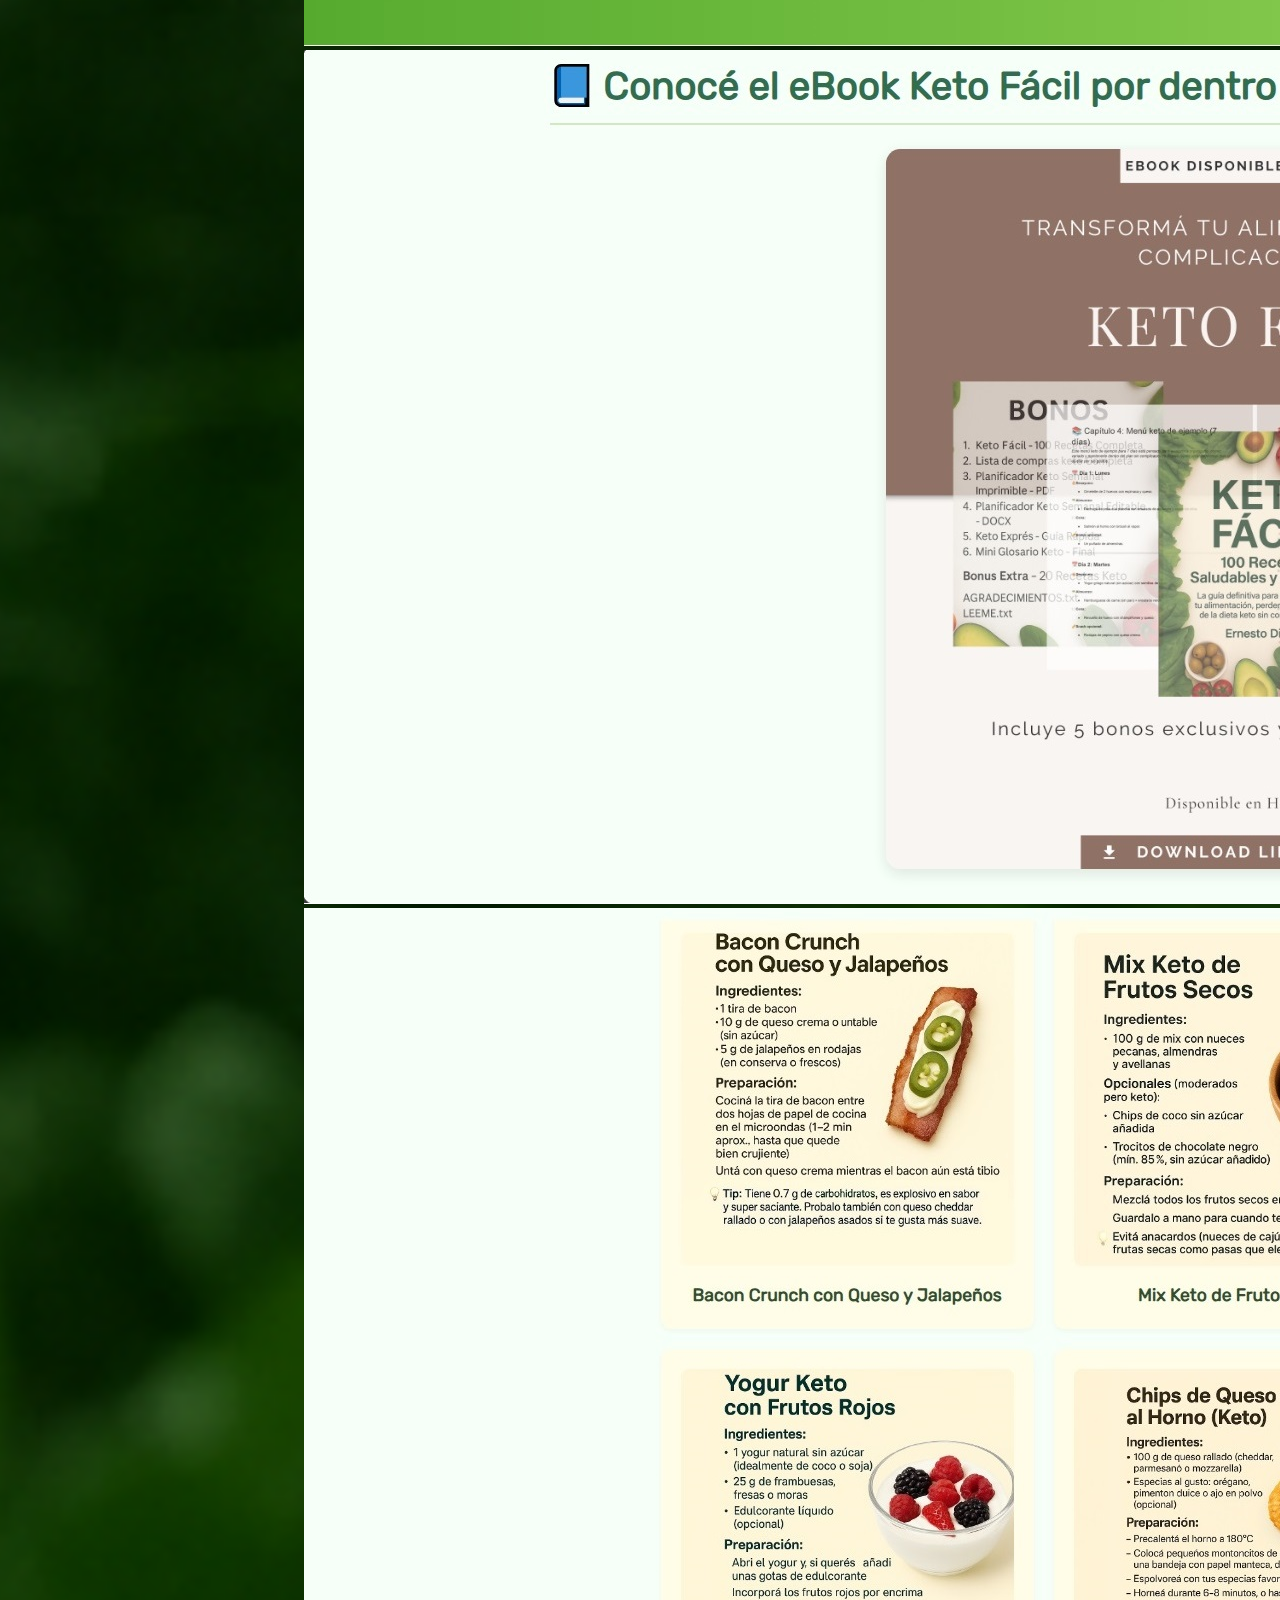
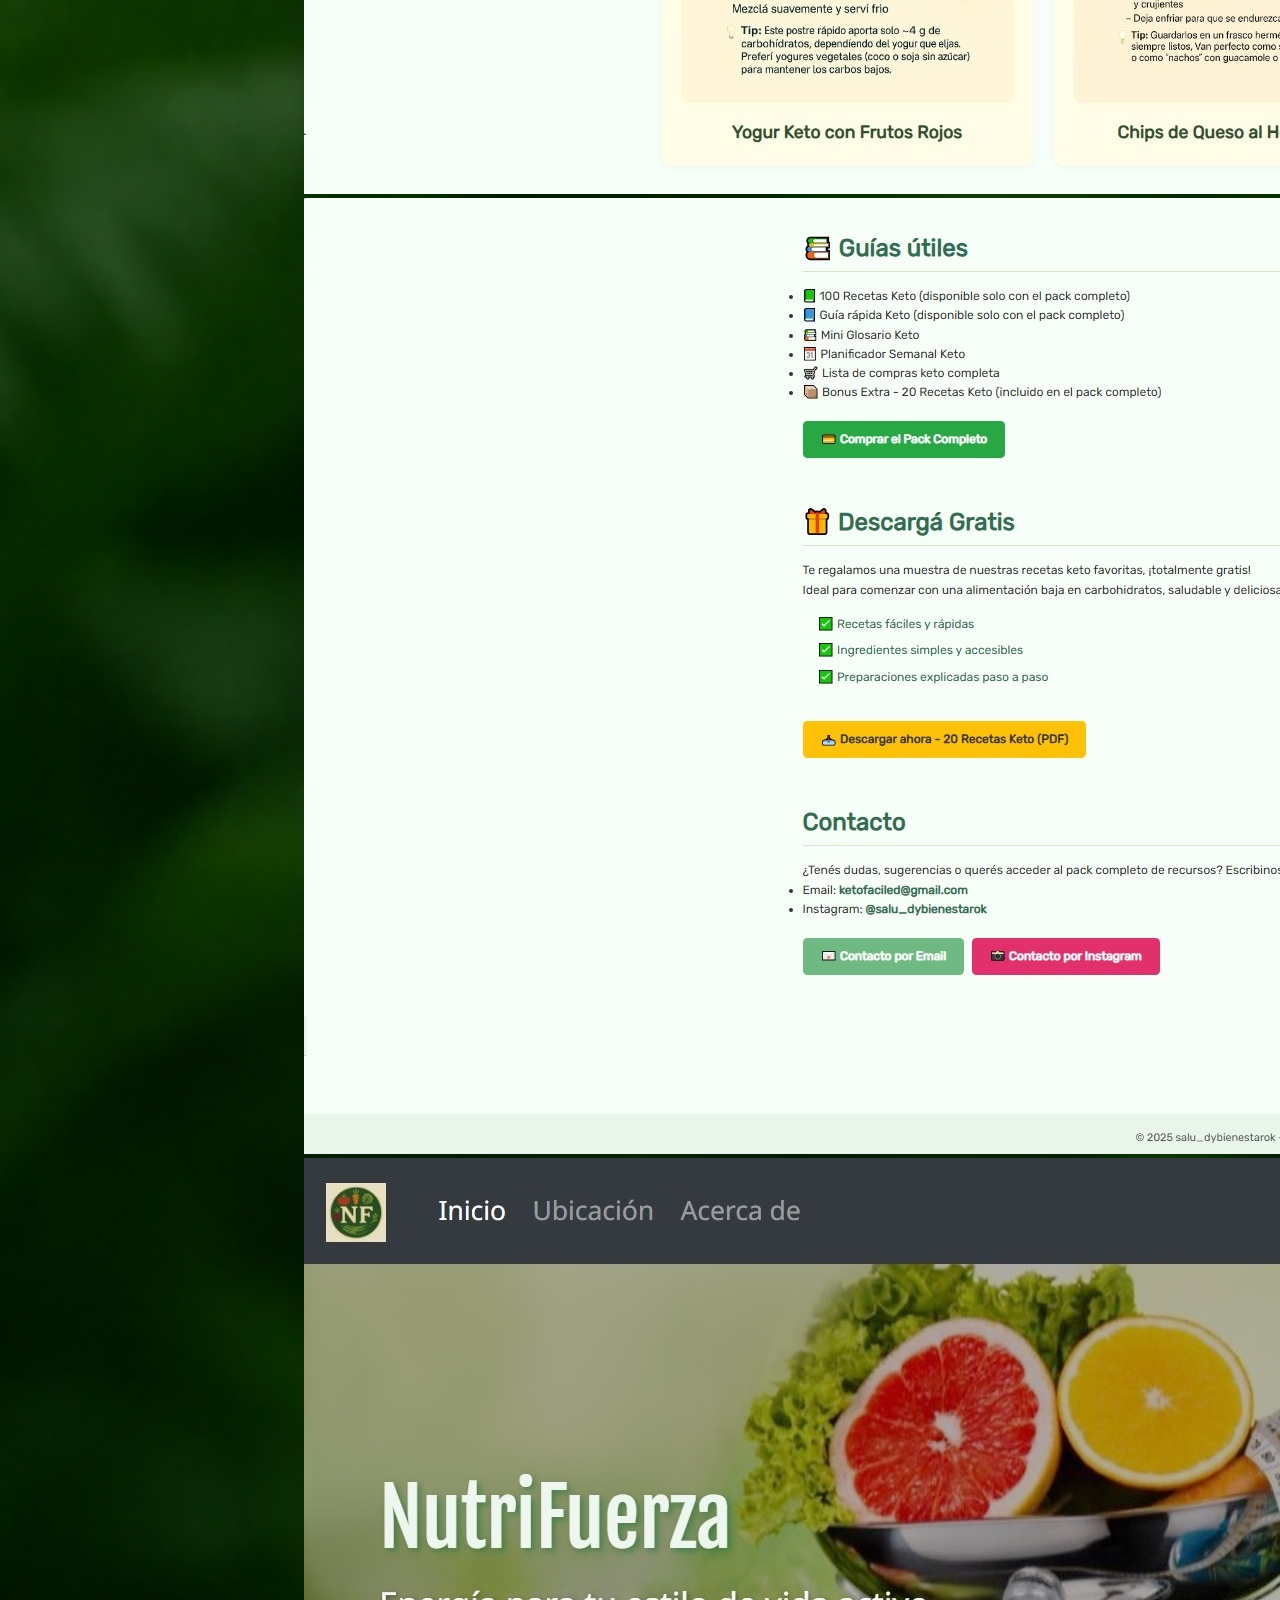
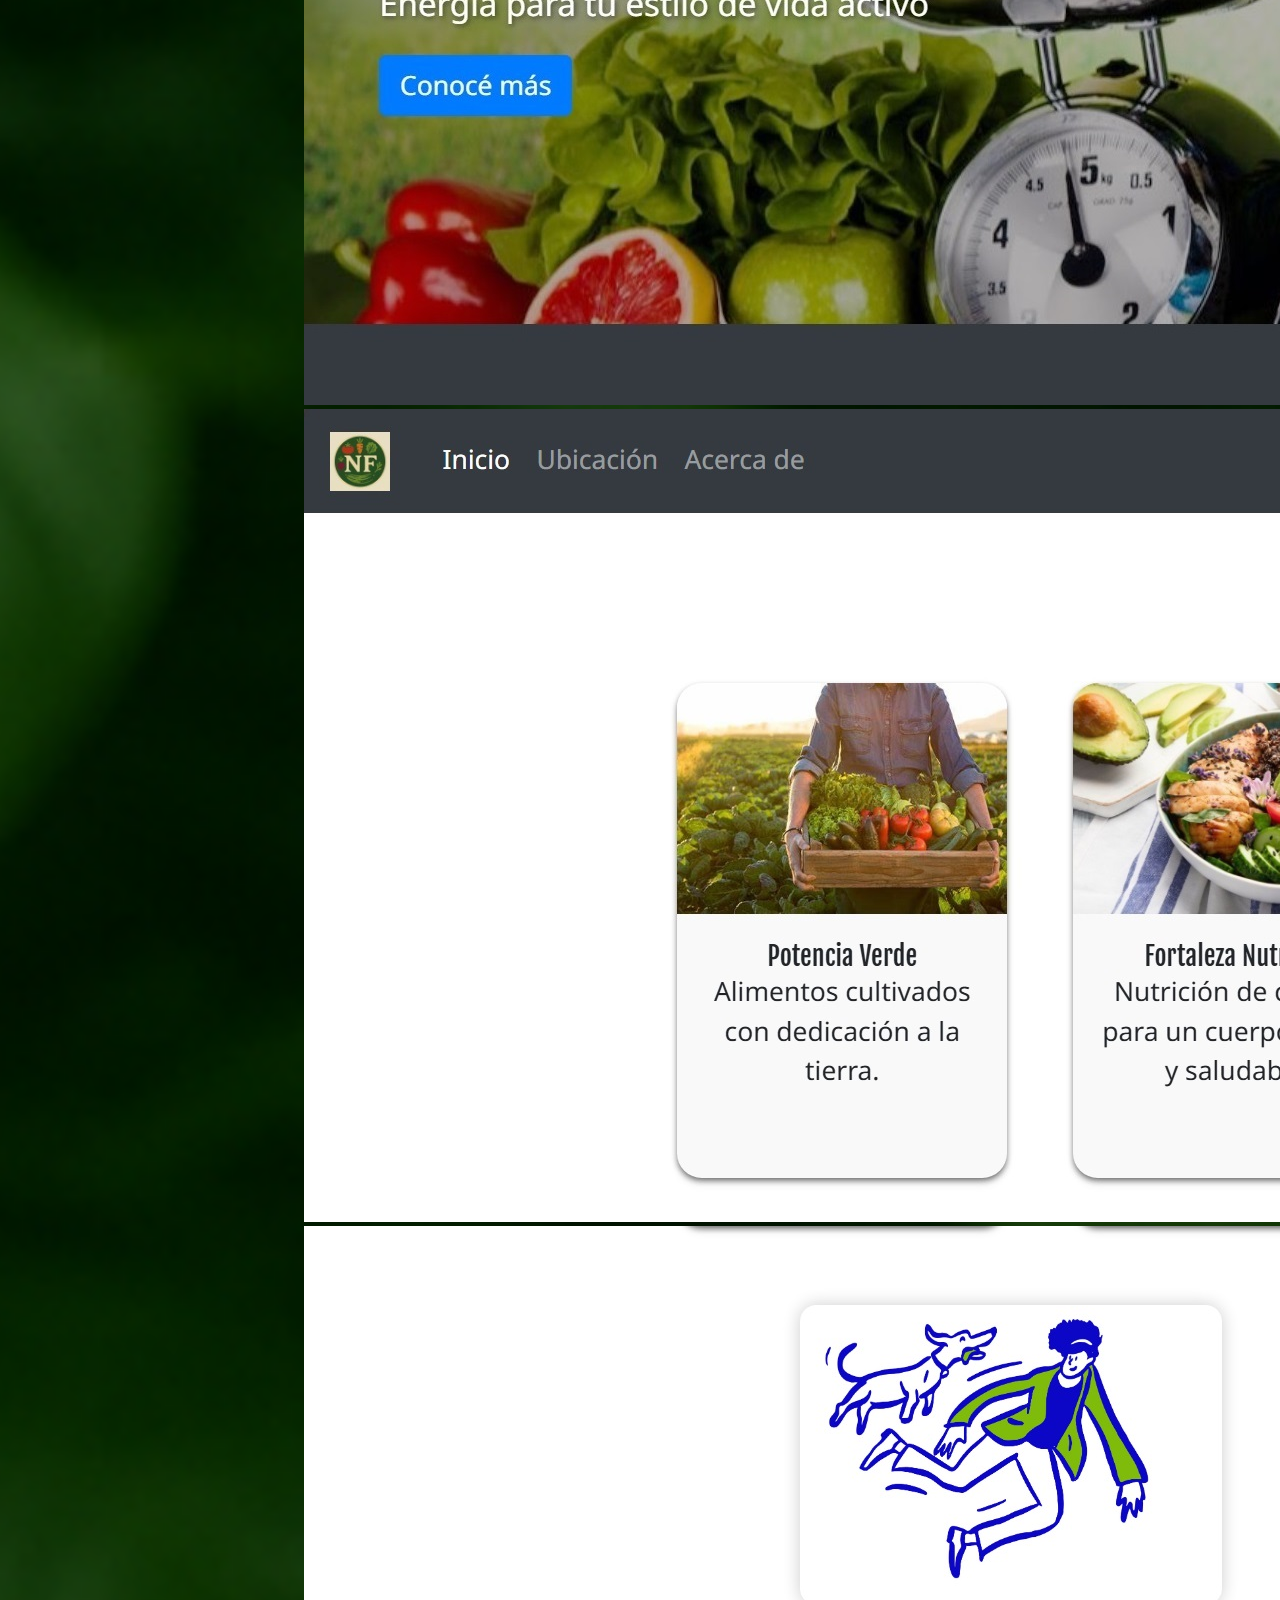
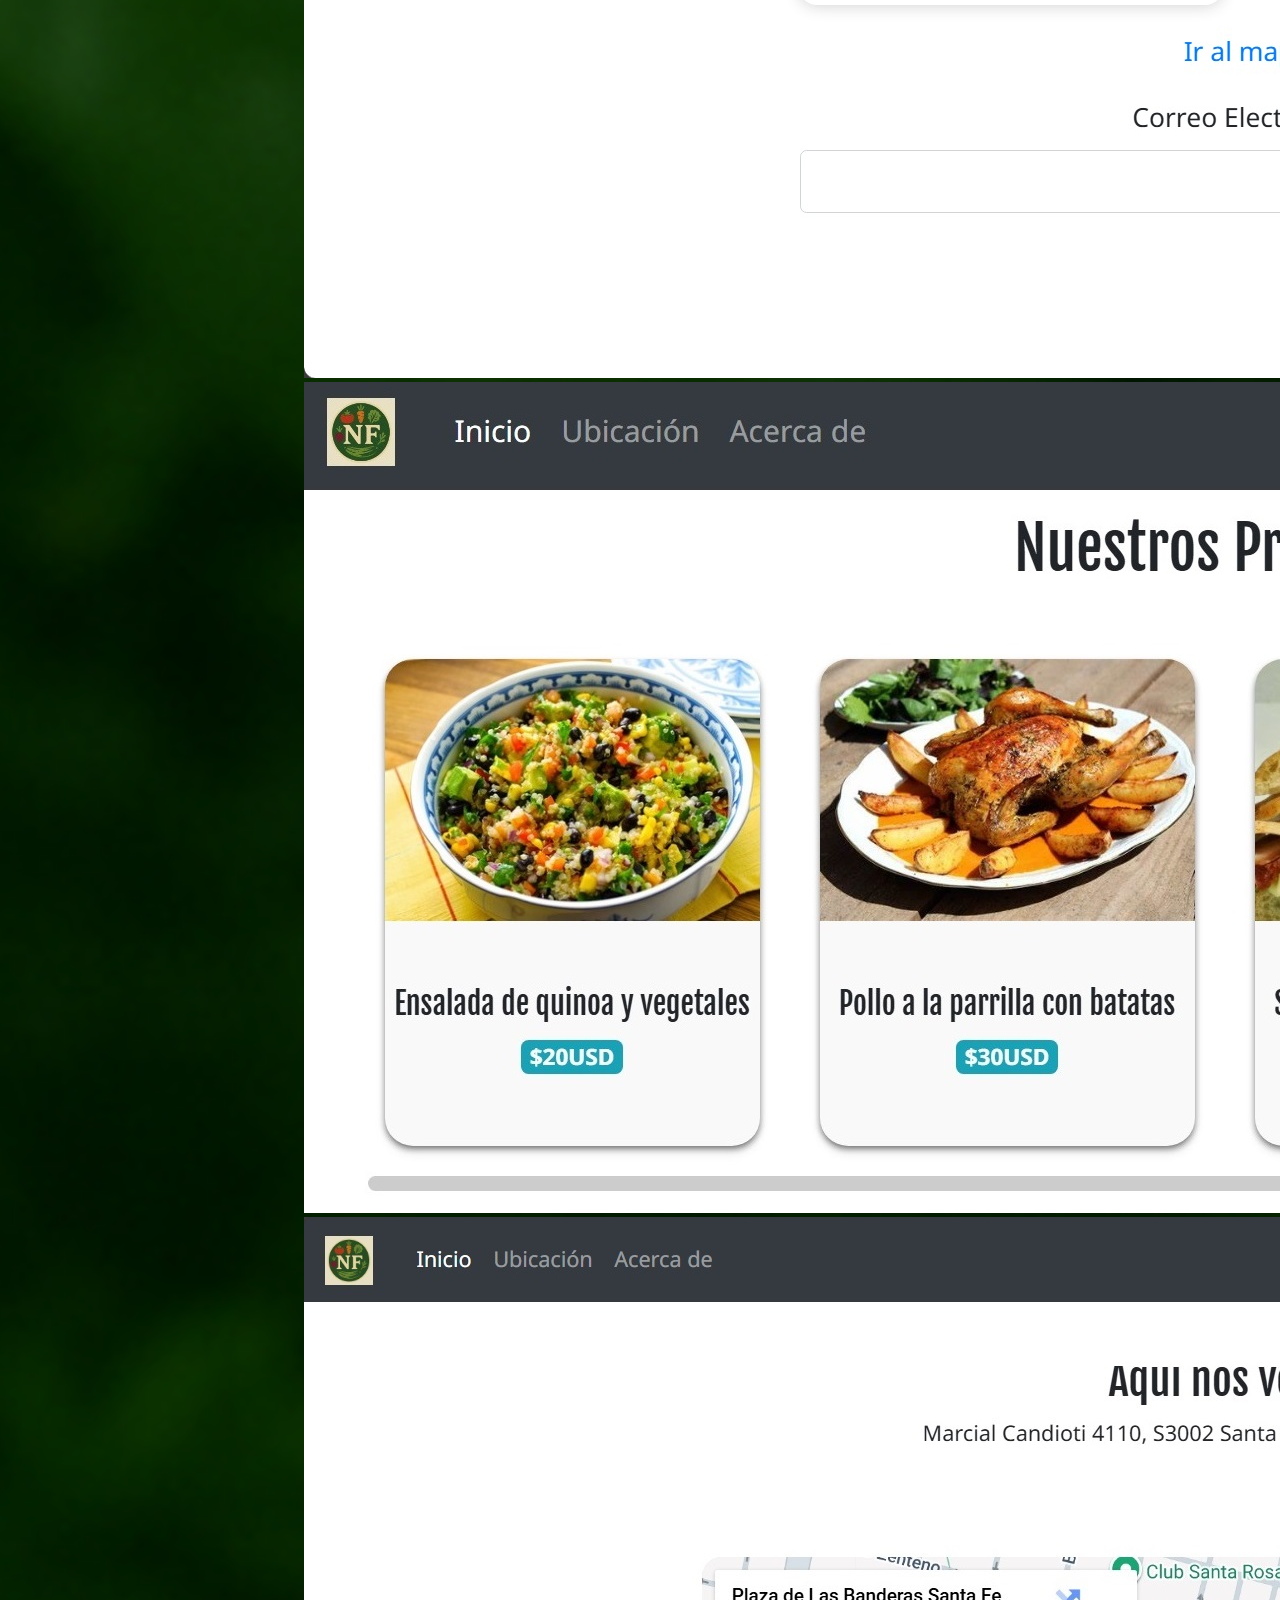
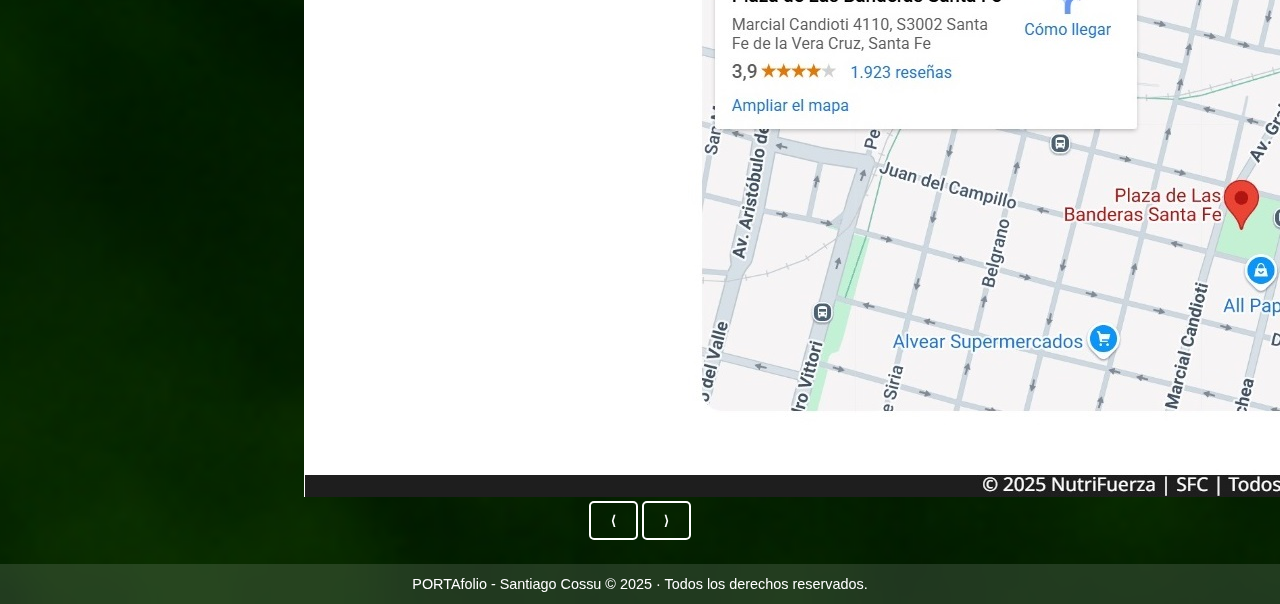
<file: proyectos.html>
<!-- 
Copyright © 2025 Santiago Cossu (SantiagoF2-cyber)
This work is licensed under CC BY-NC-ND 4.0.
Do not copy, modify or use without permission.
Full license: https://creativecommons.org/licenses/by-nc-nd/4.0/
-->
<!DOCTYPE html>
<html lang="es">
  <head>
    <meta charset="UTF-8" />
    <meta name="viewport" content="width=device-width, initial-scale=1.0" />
    <meta name="description" content="Portafolio web de Santiago Cossu: diseño y desarrollo de sitios web modernos y responsivos.">
    <title>Proyectos - PORTAfolio</title>
    <link rel="icon" href="imagenes/1-favicon.png" type="image/png" />
    <link rel="icon" href="imagenes/LOGO.png" />
    <link rel="stylesheet" href="style.css" />
    <link
      rel="stylesheet"
      href="https://cdnjs.cloudflare.com/ajax/libs/font-awesome/6.5.0/css/all.min.css"
    />
    <script src="script.js" defer></script>
  </head>
  <body class="fondo">
    <div class="overlay-bg"></div>
    <div class="container">
      <nav>
        <h2 class="logo"><span class="blue">PORTA</span>folio</h2>
        <ul>
          <li><a href="index.html">Inicio</a></li>
          <li><a href="acercademi.html">Acerca de mí</a></li>
          <li><a href="proyectos.html">Proyectos</a></li>
          <li><a href="habilidades.html">Habilidades</a></li>
          <li><a href="contacto.html">Contacto</a></li>
        </ul>
        <div class="top-buttons">
          <!-- Botones de idioma -->
          <button class="idioma-btn" id="es-btn" style="display: none">
            <img
              src="imagenes/es.png"
              alt="Español"
              style="width: 18px; height: 12px; margin-right: 5px"
            />
            Español
          </button>
          <button class="idioma-btn" id="en-btn" style="display: none">
            <img
              src="imagenes/en.png"
              alt="English"
              style="width: 18px; height: 12px; margin-right: 5px"
            />
            English
          </button>
          <button class="modo-oscuro-toggle">🌙</button>
        </div>
      </nav>

      <section class="seccion">
        <h2>Portafolio</h2>
        <p>Estos son algunos de los proyectos que desarrollé:</p>

        <div class="portfolio-flex">
          <div class="project transparente">
            <h3>💪 NutriFuerza</h3>
            <p>
              Sitio institucional ficticio, landing en HTML y CSS con enfoque
              profesional.
            </p>
            <p class="tags">HTML · CSS · Responsive</p>
            <img src="imagenes/5-nutrifuerza.jpg" alt="NutriFuerza" />
            <a
              href="https://sfc2025.github.io/NutriFuerza"
              target="_blank"
              class="btn"
            >
              <i class="fas fa-link"></i> Ver sitio
            </a>
          </div>

          <div class="project transparente">
            <h3>💪 KetoFácil</h3>
            <p>
              Sitio de recetas keto, landing en HTML y CSS con diseño moderno y
              profesional.
            </p>
            <p class="tags">HTML · CSS · Responsive</p>
            <img src="imagenes/6-ketofacil.jpg" alt="KetoFácil" />
            <a
              href="https://sfc2025.github.io/ketoFacil"
              target="_blank"
              class="btn"
            >
              <i class="fas fa-link"></i> Ver sitio
            </a>
          </div>
        </div>

        <h2 style="margin-top: 40px">🖼️ Galería de Proyectos</h2>
        <div class="slider">
          <!-- KetoFácil -->
          <div class="slide active">
            <img src="imagenes/7-ketofacil-1.jpg" alt="KetoFácil Home" />
          </div>
          <div class="slide">
            <img src="imagenes/8-ketofacil-2.jpg" alt="Productos" />
          </div>
          <div class="slide">
            <img src="imagenes/9-ketofacil-3.jpg" alt="Detalle" />
          </div>
          <div class="slide">
            <img src="imagenes/10-ketofacil-4.jpg" alt="Ebook" />
          </div>

          <!-- NutriFuerza -->
          <div class="slide">
            <img src="imagenes/11-nutrifuerza-1.jpg" alt="NutriFuerza Inicio" />
          </div>
          <div class="slide">
            <img
              src="imagenes/13-nutrifuerza-2.jpg"
              alt="NutriFuerza Sección 1"
            />
          </div>
          <div class="slide">
            <img
              src="imagenes/14-nutrifuerza-3.jpg"
              alt="NutriFuerza Sección 2"
            />
          </div>
          <div class="slide">
            <img
              src="imagenes/15-nutrifuerza-4.jpg"
              alt="NutriFuerza Servicios"
            />
          </div>
          <div class="slide">
            <img src="imagenes/16-nutrifuerza-5.jpg" alt="NutriFuerza Footer" />
          </div>
        </div>

        <div class="slider-controls">
          <button id="prev">⟨</button>
          <button id="next">⟩</button>
        </div>
      </section>

      <footer class="footer">
        <p>
          PORTAfolio - Santiago Cossu © 2025 · Todos los derechos reservados.
        </p>
      </footer>
    </div>
  </body>
</html>
</file>
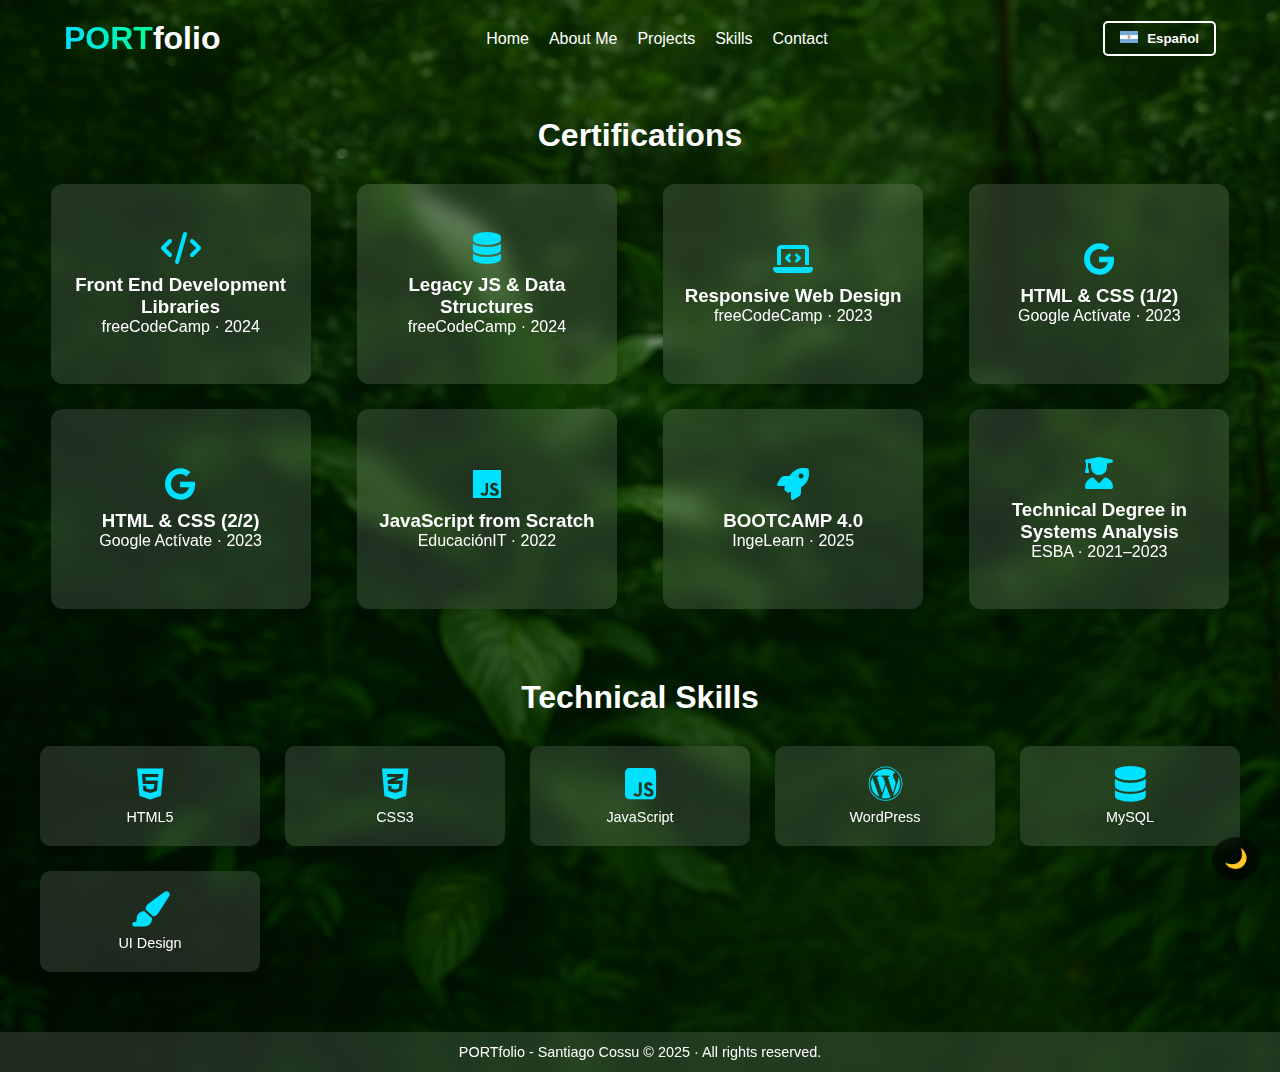
<file: skills-en.html>
<!-- 
Copyright © 2025 Santiago Cossu (SantiagoF2-cyber)
This work is licensed under CC BY-NC-ND 4.0.
Do not copy, modify or use without permission.
Full license: https://creativecommons.org/licenses/by-nc-nd/4.0/
-->
<!DOCTYPE html>
<html lang="en">
  <head>
    <meta charset="UTF-8" />
    <meta name="viewport" content="width=device-width, initial-scale=1.0" />
    <meta name="description" content="Portafolio web de Santiago Cossu: diseño y desarrollo de sitios web modernos y responsivos.">
    <title>Skills & Certifications - PORTfolio</title>
    <link rel="icon" href="imagenes/1-favicon.png" type="image/png" />
    <link rel="icon" href="imagenes/LOGO.png" />
    <link rel="stylesheet" href="style.css" />
    <link
      rel="stylesheet"
      href="https://cdnjs.cloudflare.com/ajax/libs/font-awesome/6.5.0/css/all.min.css"
    />
    <script src="script.js" defer></script>
  </head>
  <body class="fondo">
    <div class="container">
      <nav>
        <h2 class="logo"><span class="blue">PORT</span>folio</h2>
        <ul>
          <li><a href="index-en.html">Home</a></li>
          <li><a href="aboutme-en.html">About Me</a></li>
          <li><a href="projects-en.html">Projects</a></li>
          <li><a href="skills-en.html">Skills</a></li>
          <li><a href="contacto.html">Contact</a></li>
        </ul>
        <div class="top-buttons">
          <button class="idioma-btn" id="es-btn" style="display: none">
            <img
              src="imagenes/es.png"
              alt="Español"
              style="width: 18px; height: 12px; margin-right: 5px"
            />
            Español
          </button>
          <button class="idioma-btn" id="en-btn" style="display: none">
            <img
              src="imagenes/en.png"
              alt="English"
              style="width: 18px; height: 12px; margin-right: 5px"
            />
            English
          </button>
          <button class="modo-oscuro-toggle">🌙</button>
        </div>
      </nav>

      <section id="certificaciones">
        <h2>Certifications</h2>
        <div class="certificaciones-contenedor">
          <div class="cert-card">
            <i
              class="fas fa-code"
              title="Front End Libraries · freeCodeCamp"
            ></i>
            <h3>Front End Development Libraries</h3>
            <p>freeCodeCamp · 2024</p>
          </div>

          <div class="cert-card transparente">
            <i
              class="fas fa-database"
              title="Data Structures · freeCodeCamp"
            ></i>
            <h3>Legacy JS & Data Structures</h3>
            <p>freeCodeCamp · 2024</p>
          </div>

          <div class="cert-card transparente">
            <i
              class="fas fa-laptop-code"
              title="Responsive Design · freeCodeCamp"
            ></i>
            <h3>Responsive Web Design</h3>
            <p>freeCodeCamp · 2023</p>
          </div>

          <div class="cert-card transparente">
            <i class="fab fa-google" title="HTML and CSS Course · Google"></i>
            <h3>HTML & CSS (1/2)</h3>
            <p>Google Actívate · 2023</p>
          </div>

          <div class="cert-card transparente">
            <i
              class="fab fa-google"
              title="HTML and CSS Completed · Google"
            ></i>
            <h3>HTML & CSS (2/2)</h3>
            <p>Google Actívate · 2023</p>
          </div>

          <div class="cert-card transparente">
            <i class="fab fa-js" title="JavaScript Course · EducaciónIT"></i>
            <h3>JavaScript from Scratch</h3>
            <p>EducaciónIT · 2022</p>
          </div>

          <div class="cert-card transparente">
            <i class="fas fa-rocket" title="Bootcamp 4.0 IngeLearn"></i>
            <h3>BOOTCAMP 4.0</h3>
            <p>IngeLearn · 2025</p>
          </div>

          <div class="cert-card transparente">
            <i
              class="fas fa-user-graduate"
              title="System Analysis Degree · ESBA"
            ></i>
            <h3>Technical Degree in Systems Analysis</h3>
            <p>ESBA · 2021–2023</p>
          </div>
        </div>
      </section>

      <section id="habilidades">
        <h2>Technical Skills</h2>
        <div class="habilidades-grid">
          <div class="habilidad transparente">
            <i class="fab fa-html5"></i>
            <span>HTML5</span>
          </div>
          <div class="habilidad transparente">
            <i class="fab fa-css3-alt"></i>
            <span>CSS3</span>
          </div>
          <div class="habilidad transparente">
            <i class="fab fa-js-square"></i>
            <span>JavaScript</span>
          </div>
          <div class="habilidad transparente">
            <i class="fab fa-wordpress"></i>
            <span>WordPress</span>
          </div>
          <div class="habilidad transparente">
            <i class="fas fa-database"></i>
            <span>MySQL</span>
          </div>
          <div class="habilidad transparente">
            <i class="fas fa-paint-brush"></i>
            <span>UI Design</span>
          </div>
        </div>
      </section>
    </div>

    <footer class="footer">
      <p>PORTfolio - Santiago Cossu &copy; 2025 · All rights reserved.</p>
    </footer>
  </body>
</html>
</file>
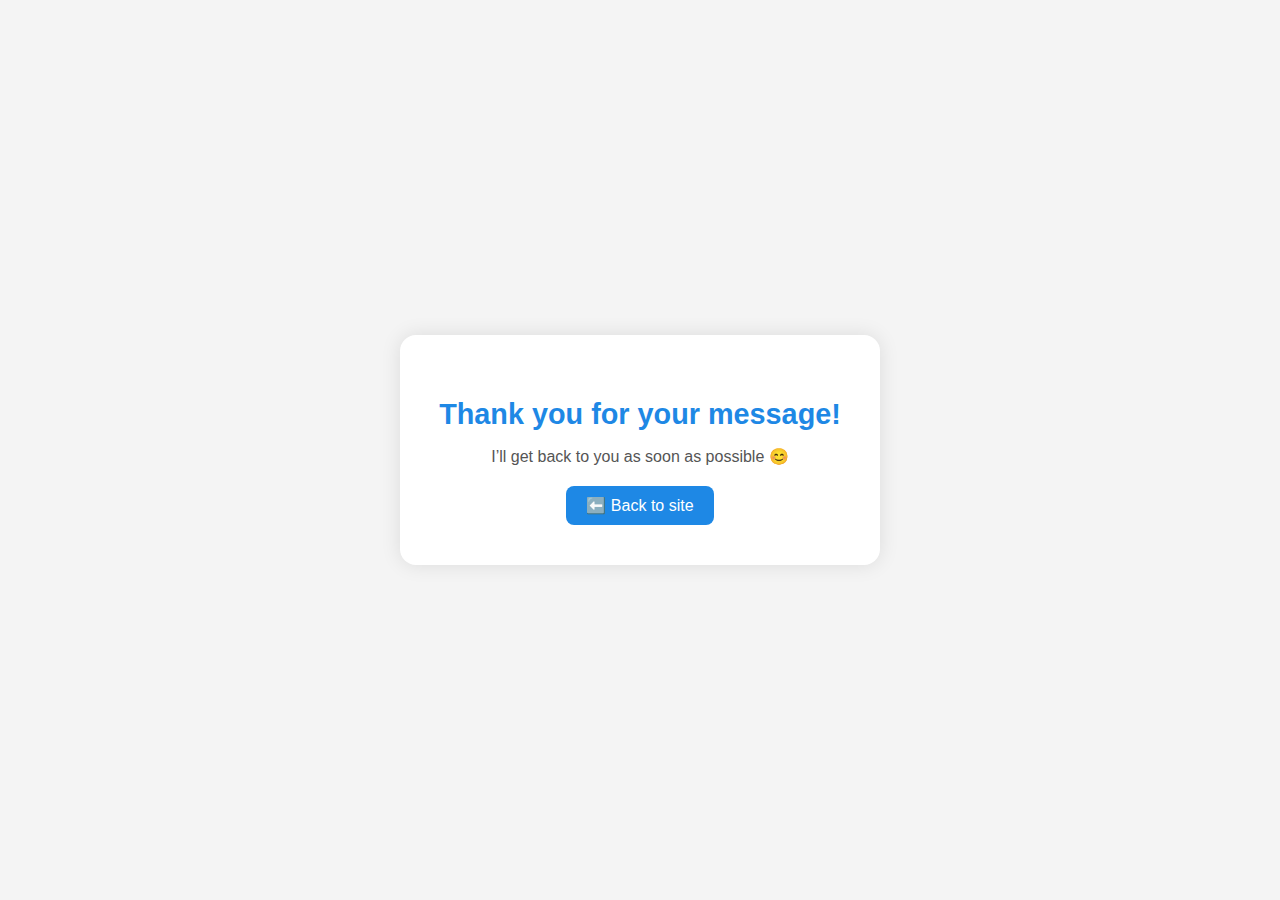
<file: thanks.html>
<!-- 
Copyright © 2025 Santiago Cossu (SantiagoF2-cyber)
This work is licensed under CC BY-NC-ND 4.0.
Do not copy, modify or use without permission.
Full license: https://creativecommons.org/licenses/by-nc-nd/4.0/
-->
<!DOCTYPE html>
<html lang="en">
  <head>
    <meta charset="UTF-8" />
    <meta name="viewport" content="width=device-width, initial-scale=1.0" />
    <meta name="description" content="Portafolio web de Santiago Cossu: diseño y desarrollo de sitios web modernos y responsivos.">
    <title>Message Sent</title>
    <link rel="icon" href="imagenes/1-favicon.png" type="image/png" />
    <style>
      body {
        font-family: "Rubik", sans-serif;
        background-color: #f4f4f4;
        display: flex;
        justify-content: center;
        align-items: center;
        height: 100vh;
        margin: 0;
      }

      .gracias-box {
        background-color: #ffffff;
        padding: 40px 30px;
        border-radius: 16px;
        box-shadow: 0 0 20px rgba(0, 0, 0, 0.1);
        text-align: center;
        max-width: 420px;
        width: 90%;
      }

      .gracias-box h2 {
        color: #1e88e5;
        font-size: 1.8rem;
        margin-bottom: 10px;
      }

      .gracias-box p {
        color: #555;
        font-size: 1rem;
        margin-bottom: 20px;
      }

      .gracias-box a {
        display: inline-block;
        padding: 10px 20px;
        background-color: #1e88e5;
        color: white;
        text-decoration: none;
        border-radius: 8px;
        font-weight: 500;
        transition: background-color 0.3s ease;
      }

      .gracias-box a:hover {
        background-color: #1565c0;
      }
    </style>
  </head>
  <body>
    <div class="gracias-box">
      <h2>Thank you for your message!</h2>
      <p>I’ll get back to you as soon as possible 😊</p>
      <a href="index-en.html">⬅️ Back to site</a>
    </div>
  </body>
</html>
</file>
<file: style.css>
/*
Copyright © 2025 Santiago Cossu (SantiagoF2-cyber)
This work is licensed under CC BY-NC-ND 4.0.
Do not copy, modify or use without permission.
Full license: https://creativecommons.org/licenses/by-nc-nd/4.0/
*/
* {
  margin: 0;
  padding: 0;
  box-sizing: border-box;
}

body {
  font-family: "Segoe UI", sans-serif;
}

.hero {
  background-image: url("imagenes/fondo.png");
  background-repeat: no-repeat;
  background-position: center center;
  background-size: cover;
  min-height: 100vh;
  color: #fff;
  display: flex;
  flex-direction: column;
  justify-content: space-between;
  position: relative;
  overflow: hidden;
}

.hero::before {
  content: "";
  position: absolute;
  inset: 0;
  background: rgba(0, 0, 0, 0.25);
  z-index: 0;
  pointer-events: none;
}

nav {
  z-index: 2;
  display: flex;
  justify-content: space-between;
  align-items: center;
  padding: 20px 5%;
  position: relative;
}

.logo {
  font-size: 2rem;
  font-weight: bold;
}

.blue {
  background: linear-gradient(90deg, #00e0ff, #00ff94);
  -webkit-background-clip: text;
  -webkit-text-fill-color: transparent;
}

nav ul {
  display: flex;
  gap: 20px;
  list-style: none;
}

nav ul li a {
  color: #fff;
  text-decoration: none;
  font-weight: 500;
}

nav .follow {
  background: transparent;
  border: 2px solid #fff;
  color: #fff;
  padding: 8px 15px;
  border-radius: 5px;
  text-decoration: none;
  font-weight: bold;
  transition: 0.3s;
}

nav .follow:hover {
  background: #00e0ff;
  color: #000;
}

.hero-content {
  flex: 1;
  display: flex;
  align-items: center;
  padding: 0 5%;
  text-align: left;
}

.text h4 {
  font-size: 1.5rem;
  margin-bottom: 10px;
  text-shadow: 1px 1px 3px rgba(0, 0, 0, 0.5);
}

.text h1 {
  font-size: 5rem;
  margin: 10px 0;
  text-shadow: 1px 1px 4px rgba(0, 0, 0, 0.7);
}

.text h3 {
  font-size: 2rem;
  background: linear-gradient(90deg, #00e0ff, #00ff94);
  -webkit-background-clip: text;
  -webkit-text-fill-color: transparent;
  margin-bottom: 20px;
  text-shadow: 1px 1px 3px rgba(0, 0, 0, 0.5);
}

.social {
  margin: 20px 0;
  display: flex;
  gap: 15px;
}

.social a {
  background: rgba(255, 255, 255, 0.1);
  padding: 12px;
  border-radius: 50%;
  display: flex;
  align-items: center;
  justify-content: center;
  transition: transform 0.3s ease, background 0.3s ease;
  overflow: hidden;
}

.social a img {
  width: 22px;
  height: 22px;
  object-fit: contain;
  border-radius: 50%;
}

.social a:hover {
  transform: scale(1.1);
  background: #00e0ff;
}

button {
  background: transparent;
  border: 2px solid #fff;
  color: #fff;
  padding: 10px 20px;
  border-radius: 5px;
  cursor: pointer;
  font-weight: bold;
  transition: 0.3s;
}

button:hover {
  background: #057180;
  color: #444242;
}

@media (max-width: 768px) {
  .hero {
    min-height: 100vh;
    padding: 30px 10px;
    justify-content: center;
    align-items: center;
  }

  .hero-content {
    flex-direction: column;
    align-items: center;
    text-align: center;
    padding: 20px 10px;
  }
}

.fondo {
  display: flex;
  flex-direction: column;
  min-height: 100vh;
  background: url("imagenes/fondo.png") no-repeat center center/cover;
  color: #fff;
  justify-content: space-between;
}
/* Estructura para que el footer se pegue al fondo sin gap */
.container {
  display: flex;
  flex-direction: column;
  min-height: 100vh;
}
.container > .footer {
  margin-top: auto;
}

/* Ajuste general para secciones internas */
.seccion {
  flex: 1;
  padding: 24px 5%;
  max-width: 800px;
  margin: auto;
  text-align: center;
}

/* Portafolio: ancho mayor que el resto de secciones */
#portfolio.seccion {
  max-width: min(1280px, 96vw);
}

form {
  display: flex;
  flex-direction: column;
  gap: 15px;
  margin-top: 20px;
}

form input,
form textarea {
  padding: 10px;
  border-radius: 5px;
  border: none;
  width: 100%;
  max-width: 400px;
  margin: auto;
  resize: vertical;
}

form button {
  width: 200px;
  margin: auto;
}

.transparente {
  background: rgba(255, 255, 255, 0.12);
  backdrop-filter: blur(10px);
  border-radius: 10px;
  box-shadow: 0 2px 12px rgba(0, 0, 0, 0.08);
  padding: 20px;
  transition: transform 0.3s ease, box-shadow 0.3s ease;
  text-align: center;
}

.transparente:hover {
  transform: translateY(-5px);
  box-shadow: 0 6px 18px rgba(0, 0, 0, 0.15);
}

.transparente:hover i {
  transform: scale(1.2) rotate(3deg);
  color: #003399;
}

/* Ajustes de modo oscuro coherente */
body.modo-oscuro .transparente {
  background: rgba(0, 0, 0, 0.25);
  color: #dddddd;
}

body.modo-oscuro .transparente i {
  color: #80bfff;
}

/* Modo oscuro transparencia */
body.modo-oscuro .transparente {
  background: rgba(0, 0, 0, 0.3);
  border: 1px solid rgba(255, 255, 255, 0.2);
}

.habilidad,
.habilidad.transparente {
  background: rgba(255, 255, 255, 0.12);
  backdrop-filter: blur(10px);
  border-radius: 10px;
  box-shadow: 0 2px 12px rgba(0, 0, 0, 0.08);
  padding: 20px;
  text-align: center;
  width: 100%;
  max-width: 260px;
  display: flex;
  flex-direction: column;
  justify-content: center;
  align-items: center;
  transition: transform 0.3s ease, box-shadow 0.3s ease;
  color: #fff;
}

.habilidad.transparente i {
  font-size: 2.2rem;
  margin-bottom: 8px;
  display: block;
  color: #00e0ff;
  transition: transform 0.3s ease, color 0.3s ease;
  line-height: 1;
}

.habilidad.transparente span {
  font-size: 0.9em;
  line-height: 1.2;
  display: block;
  text-align: center;
  font-size: 0.9em;
  color: #fff;
}

.habilidad.transparente:hover {
  transform: translateY(-5px);
  box-shadow: 0 6px 18px rgba(0, 0, 0, 0.15);
}

.habilidad.transparente:hover i {
  transform: scale(1.2) rotate(3deg);
  color: #057180;
}

/* Contenedor de certificaciones en grilla */
.certificaciones-contenedor {
  display: grid;
  grid-template-columns: repeat(auto-fit, minmax(250px, 1fr));
  gap: 25px;
  margin: 30px auto;
  max-width: 1200px;
  justify-items: center;
}

/* Tarjetas individuales de certificaciones */
.cert-card {
  background: rgba(255, 255, 255, 0.12);
  backdrop-filter: blur(10px);
  -webkit-backdrop-filter: blur(10px);
  border-radius: 12px;
  box-shadow: 0 2px 12px rgba(0, 0, 0, 0.08);
  padding: 20px;
  text-align: center;
  color: #fff;

  /* 🔧 SOLUCIÓN CLAVE: altura uniforme real */
  display: flex;
  flex-direction: column;
  justify-content: center;
  align-items: center;
  height: 200px;
  max-width: 260px;
  width: 100%;
  transition: transform 0.3s ease, box-shadow 0.3s ease;

  /* ➕ Anti-halo en bordes con blur */
  overflow: hidden;
  background-clip: padding-box;
}

.cert-card i {
  font-size: 2rem;
  margin-bottom: 10px;
  color: #00e0ff;
  transition: transform 0.3s ease, color 0.3s ease;
}

.cert-card:hover {
  transform: translateY(-5px);
  box-shadow: 0 6px 20px rgba(0, 0, 0, 0.15);
}

.cert-card:hover i {
  transform: scale(1.2) rotate(3deg);
  color: #057180;
}

.certificaciones-contenedor {
  display: grid;
  grid-template-columns: repeat(auto-fit, minmax(250px, 1fr));
  gap: 25px;
  margin: 30px auto;
  max-width: 1200px;
  justify-items: center;
}

.habilidades-grid {
  display: grid;
  grid-template-columns: repeat(auto-fit, minmax(220px, 1fr));
  gap: 25px;
  justify-items: center;
  align-items: stretch;
  margin: 30px auto 60px;
  max-width: 1200px;
}

.habilidad i {
  font-size: 2rem;
  margin-bottom: 8px;
  display: block;
  color: #00e0ff;
  transition: transform 0.3s ease, color 0.3s ease;
}

.habilidad span {
  font-size: 0.85em;
  color: #fff;
}

.habilidad:hover {
  transform: translateY(-5px);
  box-shadow: 0 6px 18px rgba(0, 0, 0, 0.15);
}

.habilidad:hover i {
  transform: scale(1.2) rotate(3deg);
  color: #057180;
}

body.modo-oscuro .cert-card,
body.modo-oscuro .habilidad {
  background: rgba(0, 0, 0, 0.3);
  color: #dddddd;
}

body.modo-oscuro .cert-card i,
body.modo-oscuro .habilidad i {
  color: #80bfff;
}

#certificaciones h2,
#habilidades h2 {
  text-align: center;
  margin-top: 40px;
  margin-bottom: 20px;
  font-size: 2rem;
}

.seccion h2 {
  margin-bottom: 12px;
  text-align: center;
}

.seccion p {
  margin-bottom: 24px;
}

.modo-oscuro-toggle {
  position: fixed;
  bottom: 20px;
  right: 20px;
  background: rgba(0, 0, 0, 0.5);
  color: #fff;
  border: none;
  padding: 10px 12px;
  border-radius: 50%;
  cursor: pointer;
  font-size: 1.2rem;
  z-index: 999;
  backdrop-filter: blur(6px);
  transition: background 0.3s ease;
}

.modo-oscuro-toggle:hover {
  background: rgba(0, 0, 0, 0.8);
}

.footer {
  background: rgba(255, 255, 255, 0.12);
  backdrop-filter: blur(10px);
  color: #fff;
  text-align: center;
  padding: 12px 10px;
  margin-top: 0; /* pegado al contenido, sin línea de fondo */
  font-size: 0.9rem;
}

body.modo-oscuro .footer {
  background: rgba(0, 0, 0, 0.3);
  color: #ddd;
}

.project {
  display: flex;
  flex-direction: column;
  justify-content: space-between;
  height: auto;
  min-height: unset;
  background: rgba(255, 255, 255, 0.12);
  backdrop-filter: blur(10px);
  border-radius: 12px;
  color: #fff;
  width: 250px;
  padding: 15px;
  box-shadow: 0 2px 12px rgba(0, 0, 0, 0.08);
  text-align: center;
  transition: transform 0.3s ease;
}

.project .btn {
  margin-top: auto;
}

.project img {
  width: 100%;
  border-radius: 8px;
  margin: 10px 0;
}

.project:hover {
  transform: translateY(-5px);
}

.tags {
  font-size: 0.85rem;
  margin-bottom: 10px;
}

.btn:hover {
  background: #057180;
  color: #fff;
}

body.modo-oscuro .project,
body.modo-oscuro .slider-controls button {
  background: rgba(0, 0, 0, 0.3);
}

.idioma-btn {
  background: transparent;
  border: 2px solid #fff;
  color: #fff;
  padding: 8px 15px;
  border-radius: 5px;
  text-decoration: none;
  font-weight: bold;
  margin-left: 10px;
  cursor: pointer;
  transition: 0.3s;
}

/* Botón de idioma flotando en la esquina sup. derecha en móvil */
@media (max-width: 768px) {
  .idioma-btn {
    position: fixed;
    top: 14px;
    right: 14px;
    margin: 0;
    padding: 6px 12px;
    font-size: 0.8rem;
    z-index: 999; /* por encima del hero y el nav */
  }
}

.idioma-btn:hover {
  background: #00e0ff;
  color: #000;
}

.perfil-card {
  max-width: 600px;
  margin: 0 auto;
  padding: 30px;
  text-align: center;
  border-radius: 12px;
  backdrop-filter: blur(10px);
  background: rgba(255, 255, 255, 0.12);
  box-shadow: 0 4px 20px rgba(0, 0, 0, 0.2);
}

.perfil-img {
  width: 120px;
  height: 120px;
  object-fit: cover;
  border-radius: 50%;
  margin: 20px 0;
  border: 2px solid #00e0ff;
}

.btn:hover {
  background: #00e0ff;
  color: #000;
}

body.modo-oscuro form button {
  background: rgba(0, 0, 0, 0.3);
  color: #dddddd;
  border: 1px solid rgba(255, 255, 255, 0.2);
  font-weight: bold;
  transition: background 0.3s ease, color 0.3s ease;
}

body.modo-oscuro form button:hover {
  background: #00e0ff;
  color: #000;
}

.input-group {
  position: relative;
  width: 100%;
  max-width: 400px;
  margin: auto;
}

.input-group i {
  position: absolute;
  left: 10px;
  top: 12px;
  transform: none;
  color: #aaa;
}

.input-group input,
.input-group textarea {
  padding-left: 30px;
}

.input-group textarea {
  padding-top: 12px;
  min-height: 100px;
}

@media (max-width: 480px) {
  form input,
  form textarea {
    padding: 8px;
    font-size: 0.9em;
  }

  .seccion p {
    font-size: 0.95em;
  }
}

.overlay-bg {
  position: fixed;
  inset: 0;
  background: linear-gradient(135deg, rgba(0, 0, 0, 0.2), rgba(0, 0, 0, 0.3));
  backdrop-filter: blur(6px);
  z-index: -1;
  animation: moverFondo 20s infinite linear;
  pointer-events: none;
}

@keyframes moverFondo {
  0% {
    background-position: 0 0;
  }
  100% {
    background-position: 100% 100%;
  }
}

/* Estilo general */
.btn {
  display: inline-block;
  background: transparent;
  border: 2px solid #fff;
  color: #fff;
  padding: 10px 20px;
  border-radius: 5px;
  text-decoration: none;
  font-size: 1rem;
  margin-top: 5px;
}

/* ======================= */
/* 📱 Ajustes Responsive   */
/* ======================= */

/* En móviles */
@media (max-width: 768px) {
  .btn {
    margin-top: 32px;
    font-size: 0.9rem;
    width: 100%;
    max-width: 220px;
  }
}

@media (max-width: 768px) {
  nav {
    display: flex;
    flex-direction: column;
    align-items: center;
    text-align: center;
    overflow-x: auto;
  }

  nav ul {
    display: flex;
    flex-direction: row;
    overflow-x: auto;
    white-space: nowrap;
    gap: 16px;
    padding: 10px;
    justify-content: center;
    margin-top: 10px; /* 🔹 aire entre PORTAfolio y la barra de menú */
  }

  nav ul li {
    flex: 0 0 auto;
    font-size: 0.95rem;
  }

  nav ul::-webkit-scrollbar {
    display: none;
  }

  .text {
    max-width: 90%;
  }

  .text h1 {
    font-size: 2.2rem;
    line-height: 1.3;
    margin-bottom: 10px;
  }

  .text h3 {
    font-size: 1.3rem;
    margin-bottom: 15px;
  }

  .text h4 {
    font-size: 1rem;
  }

  .social {
    flex-wrap: nowrap;
    overflow-x: auto;
    justify-content: flex-start;
    gap: 12px;
    padding: 0 10px;
    scrollbar-width: none;
  }

  .social::-webkit-scrollbar {
    display: none;
  }

  .social a {
    padding: 10px;
  }
}

@media (max-width: 480px) {
  .hero {
    min-height: 100vh;
    padding: 60px 20px 20px; /* antes 20px 20px 20px > empujo todo el bloque hacia abajo */
    background-position: right center;
    background-size: cover;
    background-repeat: no-repeat;
    background-attachment: scroll;
    display: flex;
    flex-direction: column;
    justify-content: start;
    align-items: center;
    text-align: center;
  }

  .hero-content {
    justify-content: start;
    padding: 0 10px;
    flex-direction: column;
    align-items: center;
    text-align: center;
    gap: 20px;
  }

  .text {
    margin-top: -30px;
    margin-bottom: 20px;
  }

  .text h1 {
    font-size: 2rem;
  }

  .text h3 {
    font-size: 1.2rem;
  }

  .text h4 {
    font-size: 1rem;
  }

  .social {
    display: flex;
    justify-content: space-between;
    align-items: center;
    padding: 0 8px;
    width: 100%;
    max-width: 280px;
    margin: 0 auto;
    gap: 8px;
  }

  .social a {
    width: 40px;
    height: 40px;
    padding: 8px;
    border-radius: 50%;
    background: rgba(255, 255, 255, 0.1);
    display: flex;
    align-items: center;
    justify-content: center;
  }

  .social a img {
    width: 20px;
    height: 20px;
  }

  .social::-webkit-scrollbar {
    display: none;
  }

  .perfil-img {
    width: 100px;
    height: 100px;
    object-fit: cover;
    margin-bottom: 16px;
  }
}

@media (max-width: 768px) {
  nav ul {
    justify-content: flex-start;
    padding: 10px 0;
    gap: 16px;
  }

  nav ul li {
    font-size: 0.95rem;
  }

  nav {
    overflow-x: auto;
  }
}

nav ul::-webkit-scrollbar {
  display: none;
}

nav ul li {
  flex: 0 0 auto;
  font-size: 1rem;
}

.dark-toggle {
  width: 40px;
  height: 40px;
  border-radius: 50%;
  background-color: #222;
  display: flex;
  align-items: center;
  justify-content: center;
  border: 2px solid white;
  cursor: pointer;
}

@media (max-width: 480px) {
  .dark-toggle {
    width: 36px;
    height: 36px;
  }
}

.cards-container {
  display: flex;
  overflow-x: auto;
  scroll-snap-type: x mandatory;
  gap: 20px;
  padding: 20px 10px;
}

.card {
  flex: 0 0 80%;
  scroll-snap-align: center;
  border-radius: 16px;
  padding: 20px;
  min-width: 280px;
  background: rgba(255, 255, 255, 0.05);
  backdrop-filter: blur(10px);
}

.cards-container::-webkit-scrollbar {
  display: none;
}

@media (max-width: 480px) {
  html {
    font-size: 14px;
  }

  nav ul li {
    font-size: 0.9rem;
  }

  .text h1 {
    font-size: 2.4rem;
  }

  .text h3 {
    font-size: 1rem;
  }

  .text h4 {
    font-size: 1.2rem;
    font-weight: bold;
  }
}

@media (max-width: 480px) {
  .modo-oscuro-toggle {
    position: fixed;
    bottom: 16px;
    right: 16px;
    z-index: 1000;
    width: 44px;
    height: 44px;
    font-size: 1.2rem;
    border: none;
    box-shadow: 0 2px 10px rgba(0, 0, 0, 0.2);
  }
}

@media (max-width: 768px) {
  .certificaciones-contenedor {
    grid-template-columns: repeat(2, 1fr);
    gap: 16px;
    padding: 0 10px;
  }

  .certificaciones-contenedor .cert-card {
    min-width: 100%;
  }
}

/* Estilo para móviles: scroll horizontal */
/* Estilo para móviles */
@media (max-width: 768px) {
  .portfolio-flex {
    display: flex;
    flex-direction: row;
    flex-wrap: nowrap;
    overflow-x: auto;
    scroll-snap-type: x mandatory;
    gap: 16px;
    padding: 20px 10px;
  }

  .portfolio-flex .project {
    flex: 0 0 85%;
    min-width: 280px;
    max-width: 90%;
    scroll-snap-align: center;
    box-sizing: border-box;
  }

  .portfolio-flex::-webkit-scrollbar {
    display: none;
  }
}

/* Estilo para escritorio */
@media (min-width: 769px) {
  .portfolio-flex {
    display: flex;
    flex-wrap: wrap;
    justify-content: center;
    gap: 30px;
    overflow: visible;
    padding: 30px 0;
  }

  .portfolio-flex .project {
    flex: 0 0 auto;
    min-width: 260px;
    max-width: 260px;
  }
}
/* Bloque para moviles */
@media (max-width: 480px) {
  .project {
    height: auto;
    min-height: unset;
    max-width: 100%;
    padding: 16px;
    font-size: 0.95rem;
  }

  .project h3,
  .project p {
    font-size: 0.9rem;
    word-break: break-word;
  }

  .project img {
    width: 100%;
    height: auto;
    max-height: 300px;
    object-fit: contain;
  }
}

.hero-content,
nav,
button,
.social a {
  position: relative;
  z-index: 1;
}

@media (max-width: 480px) {
  .hero-content {
    display: flex;
    flex-direction: column;
    justify-content: flex-start; /* card mas cerca del medio */
    gap: 22px;
    height: auto;
    width: 100%;
    padding: 20px;
    margin-top: 40px; /* baja todo el bloque desde "Hello, my name is..." */
  }

  .text {
    flex-grow: 0;
    display: flex;
    flex-direction: column;
    justify-content: flex-start;
    align-items: center;
    text-align: center;
  }

  .social {
    margin-top: 12px;
  }

  .btn {
    margin-top: 16px;
    margin-bottom: 8px;
  }
}

@media (max-width: 480px) {
  .portfolio-flex {
    gap: 12px;
    padding: 20px 12px;
  }

  .portfolio-flex .project {
    flex: 0 0 90%; /* Ocupa el 90% del ancho */
    max-width: 90%;
    min-width: auto;
    margin: 0 auto;
  }

  .project img {
    max-width: 100%;
    height: auto;
    object-fit: contain;
  }

  .project .btn {
    font-size: 0.85rem;
    padding: 8px 16px;
    margin: 0 auto;
    display: block;
  }
}

/* Título y epígrafe de sección Portafolio (mismo tamaño que "Certificaciones") */
.section-title {
  font-size: 2rem; /* igual a #certificaciones h2 */
  font-weight: 800;
  letter-spacing: 0.3px;
  text-align: center;
  margin: 20px auto 8px; /* antes 40/20: sube el título */
  color: #ffffff;
}

.section-subtitle {
  text-align: center;
  margin: 0 auto 16px; /* antes 24px: compacta el epígrafe */
  max-width: 720px;
  color: rgba(255, 255, 255, 0.85);
  font-size: 1rem; /* cuerpo estándar */
}

/* Modo oscuro: mantener contraste */
body.modo-oscuro .section-title {
  color: #fff;
}
body.modo-oscuro .section-subtitle {
  color: rgba(255, 255, 255, 0.85);
}

/* ====== Pestañas (tabs) ====== */
.tabs {
  display: flex;
  gap: 10px;
  flex-wrap: wrap;
  justify-content: center;
  margin: 20px 0 10px;
}

.tab {
  padding: 8px 14px;
  border-radius: 999px;
  border: 1px solid rgba(255, 255, 255, 0.25);
  background: rgba(0, 0, 0, 0.25);
  backdrop-filter: blur(4px);
  color: #fff;
  cursor: pointer;
  font-weight: 600;
  transition: transform 0.12s ease, background 0.2s ease, border-color 0.2s ease;
}
.tab:hover {
  transform: translateY(-1px);
}
.tab.active {
  background: rgba(0, 0, 0, 0.45);
  border-color: rgba(255, 255, 255, 0.4);
}

/* ====== Paneles ====== */
.tab-panels {
  margin-top: 8px;
}
.tab-panel {
  display: none;
}
.tab-panel.active {
  display: block;
}

/* ====== Galería (grid clickeable) ====== */
.gallery-grid {
  display: grid;
  grid-template-columns: repeat(auto-fill, minmax(300px, 1fr));
  gap: clamp(12px, 2vw, 18px);
}

/* Contenedor figure con caption */
.gallery-item {
  display: flex;
  flex-direction: column;
}
/* Imagen de tarjeta */
.gallery-item img {
  width: 100%;
  aspect-ratio: 16 / 10; /* uniforme */
  height: auto;
  object-fit: cover;
  border-radius: 14px;
  box-shadow: 0 6px 24px rgba(0, 0, 0, 0.35);
  cursor: zoom-in;
  transition: transform 0.18s ease, box-shadow 0.18s ease, opacity 0.2s ease;
}
.gallery-item img:hover {
  transform: translateY(-2px) scale(1.01);
  box-shadow: 0 10px 32px rgba(0, 0, 0, 0.45);
}

/* Título debajo de cada imagen */
.gallery-item figcaption {
  margin-top: 6px;
  font-size: 0.95rem;
  line-height: 1.3;
  color: rgba(255, 255, 255, 0.9);
  text-align: center;
  font-weight: 600;
}

/* ====== Lightbox fullscreen ====== */
.lightbox.hidden {
  display: none;
}
.lightbox {
  position: fixed;
  inset: 0;
  z-index: 9999;
}
.lightbox-backdrop {
  position: absolute;
  inset: 0;
  background: rgba(0, 0, 0, 0.75);
}
.lightbox-img {
  position: absolute;
  max-width: 92vw;
  max-height: 92vh;
  inset: 50% auto auto 50%;
  transform: translate(-50%, -50%);
  box-shadow: 0 20px 60px rgba(0, 0, 0, 0.6);
  border-radius: 10px;
  background: transparent;
}
.lightbox-btn,
.lightbox-close {
  position: absolute;
  top: 50%;
  transform: translateY(-50%);
  border: none;
  background: rgba(255, 255, 255, 0.14);
  color: #fff;
  width: 48px;
  height: 48px;
  border-radius: 999px;
  display: grid;
  place-items: center;
  padding: 0;
  font-size: 22px;
  line-height: 1;
  cursor: pointer;
  box-shadow: 0 6px 24px rgba(0, 0, 0, 0.35);
  transition: background 0.2s ease, transform 0.12s ease, box-shadow 0.12s ease;
}

.lightbox-btn:hover,
.lightbox-close:hover {
  background: rgba(255, 255, 255, 0.24);
}

/* Flechas laterales */
.lb-prev {
  left: 24px;
}
.lb-next {
  right: 24px;
}

.lightbox-close {
  top: 24px;
  right: 24px;
  transform: none;
  font-size: 20px;
}
.lightbox-close:hover {
  transform: scale(1.06);
}

@media (max-width: 480px) {
  .lightbox-btn,
  .lightbox-close {
    width: 42px;
    height: 42px;
    font-size: 20px;
  }
  .lb-prev {
    left: 12px;
  }
  .lb-next {
    right: 12px;
  }
}

/* Título dinámico de la pestaña activa */
.tab-current-title {
  margin: 6px 0 14px;
  font-weight: 800;
  font-size: clamp(1.05rem, 1.8vw, 1.25rem);
  letter-spacing: 0.2px;
  color: #fff;
  text-align: center;
  opacity: 0.95;
}

/* ===== HERO WIDGET DINÁMICO ===== */
/* Sólo define tamaño/posicionamiento. 
   El efecto glass lo sigue dando la clase .transparente */
.hero-widget {
  max-width: 540px;
  width: 100%;
  min-height: 220px;
  padding: 26px 30px;
  margin-left: 40px;
  display: flex;
  flex-direction: column;
  justify-content: space-between;
  align-items: flex-start;
  text-align: left;
}

.hero-widget h3 {
  font-size: 1.4rem;
  margin-bottom: 12px;
}

#hero-rotating-text {
  font-size: 1.05rem;
  line-height: 1.5;
  opacity: 1;
  transition: opacity 0.4s ease, transform 0.4s ease;
}

/* animación suave al cambiar */
#hero-rotating-text.fade-out {
  opacity: 0;
  transform: translateY(4px);
}
#hero-rotating-text.fade-in {
  opacity: 1;
  transform: translateY(0);
}

/* puntitos indicadores */
.hero-widget-dots {
  list-style: none;
  display: flex;
  gap: 6px;
  margin-top: 12px;
  padding: 0;
}

.hero-widget-dots li {
  width: 7px;
  height: 7px;
  border-radius: 50%;
  background: rgba(255, 255, 255, 0.3);
}

.hero-widget-dots li.active {
  background: #00e0ff;
}

/* Responsive: SOLO tocamos la card, no .hero-content */
@media (max-width: 768px) {
  .hero-widget {
    /* la card se centra horizontalmente */
    margin: 28px auto 0;
    max-width: 92%;
    width: 100%;

    /* el contenido queda prolijo adentro */
    display: flex;
    flex-direction: column;
    align-items: flex-start; /* podés cambiar a center si querés todo centrado */
    text-align: left;
  }
}

/* Desktop: separar texto y widget a los lados */
@media (min-width: 769px) {
  .hero-content {
    justify-content: space-between;
    align-items: center;
  }

  .hero-widget {
    margin-left: 60px;
    margin-right: 6%;
  }
}

/* ===== LUCES / AGUACILES FLOTANDO EN EL HERO ===== */
.hero-fireflies {
  position: absolute;
  inset: 0;
  pointer-events: none;
}

.hero-fireflies span {
  position: absolute;
  width: 7px;
  height: 7px;
  border-radius: 999px;
  background: #bbf7d0; /* verde más claro */
  box-shadow: 0 0 14px rgba(190, 242, 100, 1);
  opacity: 0;
}

/* posiciones y animaciones distintas para cada “aguacil” */
/* 4 luces en la parte alta */
.hero-fireflies span:nth-child(1) {
  top: 18%;
  left: 65%;
  animation: firefly1 14s linear infinite;
}

.hero-fireflies span:nth-child(2) {
  top: 26%;
  left: 78%;
  animation: firefly2 16s linear infinite;
}

.hero-fireflies span:nth-child(3) {
  top: 36%;
  left: 86%;
  animation: firefly3 18s linear infinite;
}

.hero-fireflies span:nth-child(4) {
  top: 44%;
  left: 58%;
  animation: firefly2 20s linear infinite;
}

/* 4 luces en la parte baja */
.hero-fireflies span:nth-child(5) {
  top: 64%;
  left: 72%;
  animation: firefly3 19s linear infinite;
}

.hero-fireflies span:nth-child(6) {
  top: 74%;
  left: 82%;
  animation: firefly1 21s linear infinite;
}

.hero-fireflies span:nth-child(7) {
  top: 84%;
  left: 66%;
  animation: firefly2 17s linear infinite;
}

.hero-fireflies span:nth-child(8) {
  top: 90%;
  left: 54%;
  animation: firefly3 22s linear infinite;
}

/* trayectorias suaves */
@keyframes firefly1 {
  0% {
    transform: translate(0, 0);
    opacity: 0;
  }
  10% {
    opacity: 1;
  }
  40% {
    transform: translate(30px, -35px);
  }
  70% {
    transform: translate(-12px, -8px);
  }
  100% {
    transform: translate(0, 0);
    opacity: 0;
  }
}

@keyframes firefly2 {
  0% {
    transform: translate(0, 0);
    opacity: 0;
  }
  15% {
    opacity: 1;
  }
  50% {
    transform: translate(-28px, -30px);
  }
  80% {
    transform: translate(12px, 10px);
  }
  100% {
    transform: translate(0, 0);
    opacity: 0;
  }
}

@keyframes firefly3 {
  0% {
    transform: translate(0, 0);
    opacity: 0;
  }
  20% {
    opacity: 1;
  }
  45% {
    transform: translate(20px, 26px);
  }
  75% {
    transform: translate(-18px, -18px);
  }
  100% {
    transform: translate(0, 0);
    opacity: 0;
  }
}
</file>
